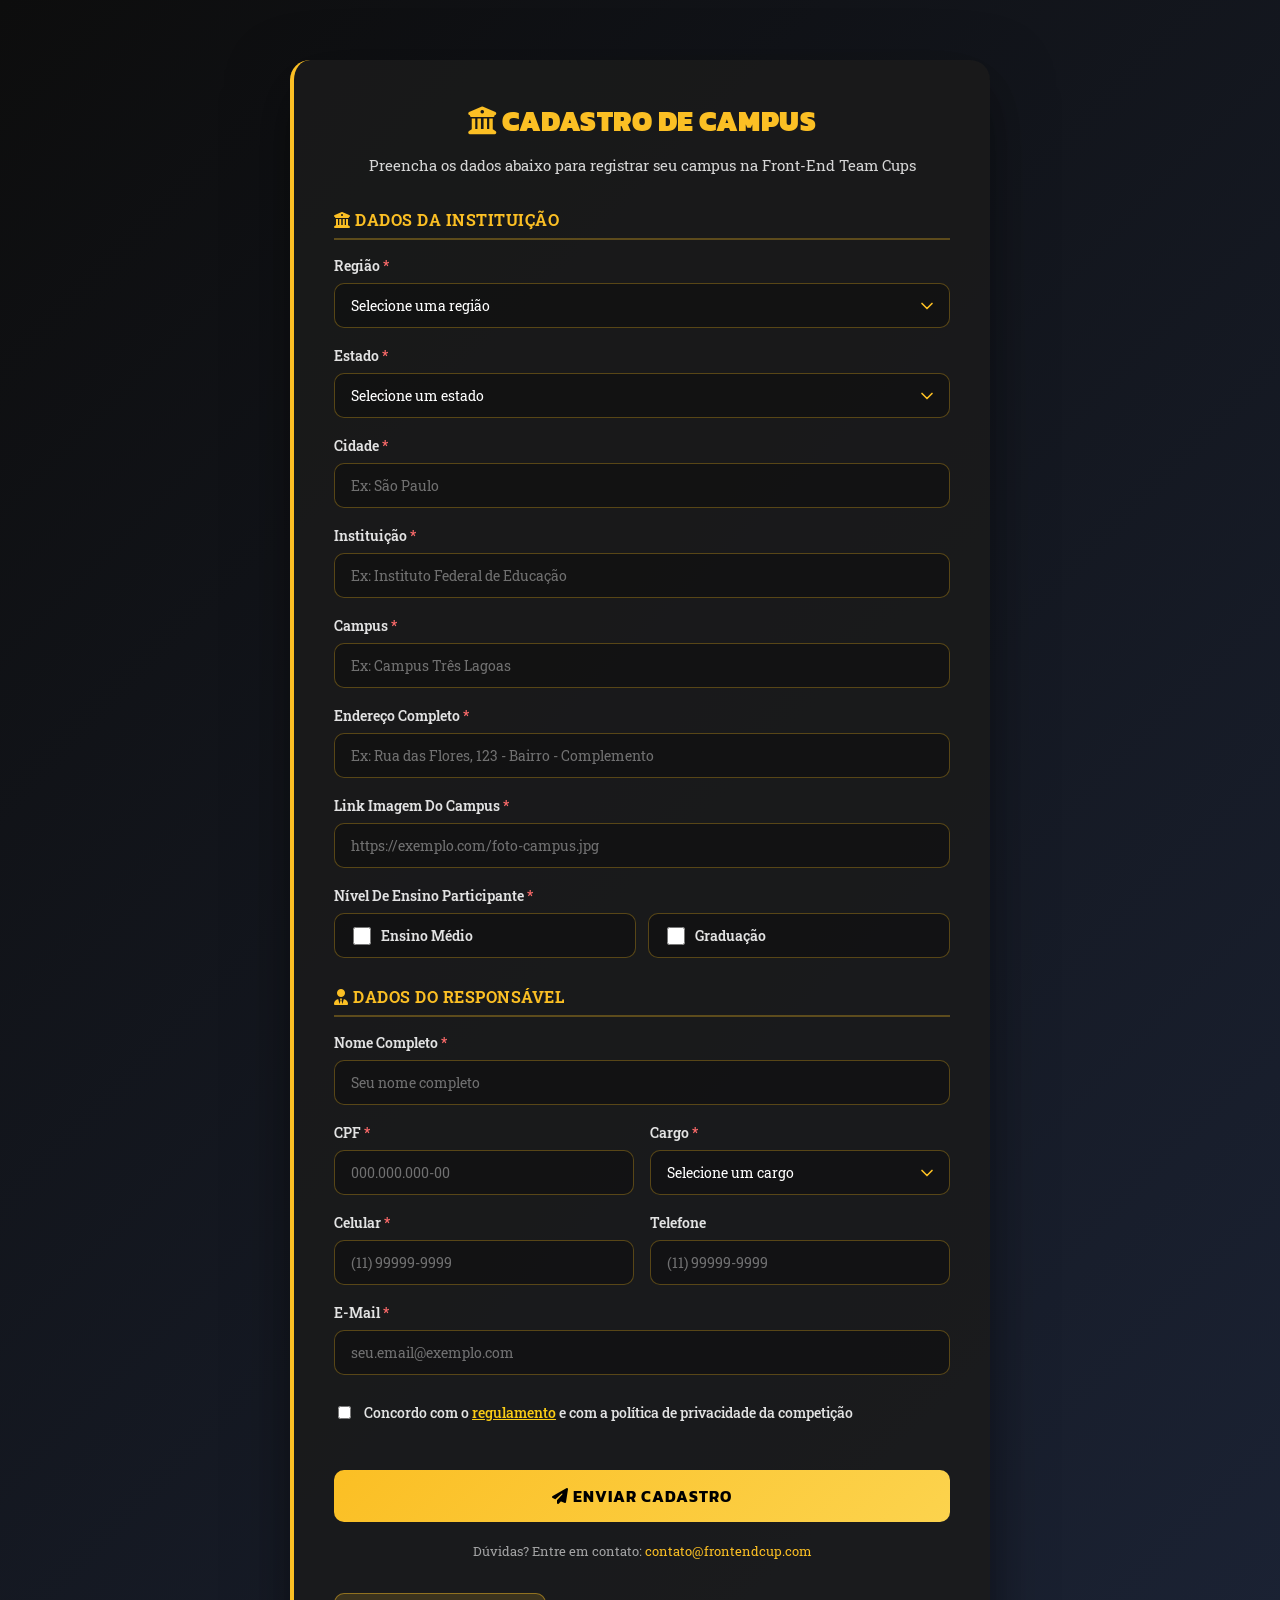
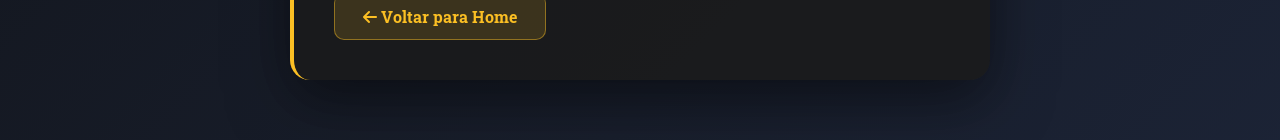
<file: cadastro.html>
<!DOCTYPE html>
<html lang="pt-BR">
<head>
    <meta charset="UTF-8">
    <meta name="viewport" content="width=device-width, initial-scale=1.0">
    <title>Cadastro de Campus - Front-End Team Cups</title>
    <link rel="stylesheet" href="https://cdnjs.cloudflare.com/ajax/libs/font-awesome/6.5.1/css/all.min.css">
    <link rel="preconnect" href="https://fonts.googleapis.com">
    <link rel="preconnect" href="https://fonts.gstatic.com" crossorigin>
    <link href="https://fonts.googleapis.com/css2?family=Roboto+Slab:wght@100..900&display=swap" rel="stylesheet">
    <link href="https://fonts.googleapis.com/css2?family=Kanit:wght@900&display=swap" rel="stylesheet">
    <link rel="stylesheet" href="style.css">
</head>
<body>
    <div class="formContainer">
        <div class="formWrapper">
            <h1 class="formTitle"><i class="fa-solid fa-building-columns"></i> CADASTRO DE CAMPUS</h1>
            <p class="formSubtitle">Preencha os dados abaixo para registrar seu campus na Front-End Team Cups</p>

            <div id="successMessage" class="successMessage" style="display: none;">
                ✓ Campus cadastrado com sucesso!.
            </div>

            <div id="errorMessage" class="errorMessage" style="display: none;">
                ✗ Erro ao cadastrar. Verifique os dados e tente novamente.
            </div>

            <form id="cadastroForm">
                <div class="formSection">
                    <h3><i class="fa-solid fa-university"></i> Dados da Instituição</h3>

                    <div class="formGroup">
                        <label for="regiao" class="requiredLabel">Região</label>
                        <select id="regiao" name="regiao" required>
                            <option value="">Selecione uma região</option>
                            <option value="0">Centro-oeste</option>
                            <option value="1">Nordeste</option>
                            <option value="2">Norte</option>
                            <option value="3">Sudeste</option>
                            <option value="4">Sul</option>
                        </select>
                    </div>

                    <div class="formGroup">
                        <label for="estado" class="requiredLabel">Estado</label>
                        <select id="estado" name="estado" required>
                            <option value="">Selecione um estado</option>
                            <option value="AC">Acre</option>
                            <option value="AL">Alagoas</option>
                            <option value="AP">Amapá</option>
                            <option value="AM">Amazonas</option>
                            <option value="BA">Bahia</option>
                            <option value="CE">Ceará</option>
                            <option value="DF">Distrito Federal</option>
                            <option value="ES">Espírito Santo</option>
                            <option value="GO">Goiás</option>
                            <option value="MA">Maranhão</option>
                            <option value="MT">Mato Grosso</option>
                            <option value="MS">Mato Grosso do Sul</option>
                            <option value="MG">Minas Gerais</option>
                            <option value="PA">Pará</option>
                            <option value="PB">Paraíba</option>
                            <option value="PR">Paraná</option>
                            <option value="PE">Pernambuco</option>
                            <option value="PI">Piauí</option>
                            <option value="RJ">Rio de Janeiro</option>
                            <option value="RN">Rio Grande do Norte</option>
                            <option value="RS">Rio Grande do Sul</option>
                            <option value="RO">Rondônia</option>
                            <option value="RR">Roraima</option>
                            <option value="SC">Santa Catarina</option>
                            <option value="SP">São Paulo</option>
                            <option value="SE">Sergipe</option>
                            <option value="TO">Tocantins</option>
                        </select>
                    </div>

                    <div class="formGroup">
                        <label for="cidade" class="requiredLabel">Cidade</label>
                        <input type="text" id="cidade" name="cidade" placeholder="Ex: São Paulo" required>
                    </div>

                    <div class="formGroup">
                        <label for="instituicao" class="requiredLabel">Instituição</label>
                        <input type="text" id="instituicao" name="instituicao" placeholder="Ex: Instituto Federal de Educação" required>
                    </div>

                    <div class="formGroup">
                        <label for="campus" class="requiredLabel">Campus</label>
                        <input type="text" id="campus" name="campus" placeholder="Ex: Campus Três Lagoas" required>
                    </div>

                    <div class="formGroup">
                        <label for="endereco" class="requiredLabel">Endereço Completo</label>
                        <input type="text" id="endereco" name="endereco" placeholder="Ex: Rua das Flores, 123 - Bairro - Complemento" required>
                    </div>
                    <div class="formGroup">
                        <label for="link_imagem" class="requiredLabel">Link imagem do campus</label>
                        <input type="url" id="link_imagem" name="link_imagem" placeholder="https://exemplo.com/foto-campus.jpg" required>
                    </div>
                    <div class="formGroup">
                        <label class="requiredLabel">Nível de Ensino Participante</label>
                        <div class="checkboxGroup" id="nivelEnsinoGroup">
                            <label class="checkboxOption">
                                <input type="checkbox" id="nivel_medio" name="nivel_ensino" value="Ensino Médio">
                                <span>Ensino Médio</span>
                            </label>
                            <label class="checkboxOption">
                                <input type="checkbox" id="nivel_graduacao" name="nivel_ensino" value="Graduação">
                                <span>Graduação</span>
                            </label>
                        </div>
                        <span class="checkboxError" id="nivelEnsinoError">Selecione pelo menos uma opção.</span>
                    </div>
                    
                </div>
                <div class="formSection">
                    <h3><i class="fa-solid fa-user-tie"></i> Dados do Responsável</h3>

                    <div class="formGroup">
                        <label for="responsavel_nome" class="requiredLabel">Nome Completo</label>
                        <input type="text" id="responsavel_nome" name="responsavel_nome" placeholder="Seu nome completo" required>
                    </div>

                    <div class="formRow">
                        <div class="formGroup">
                            <label for="responsavel_cpf" class="requiredLabel">CPF</label>
                            <input type="text" id="responsavel_cpf" name="responsavel_cpf" placeholder="000.000.000-00" maxlength="14" required>
                        </div>
                        <div class="formGroup">
                            <label for="responsavel_cargo" class="requiredLabel">Cargo</label>
                            <select id="responsavel_cargo" name="responsavel_cargo" required>
                                <option value="">Selecione um cargo</option>
                                <option value="Professor">Professor</option>
                                <option value="Coordenador">Coordenador</option>
                                <option value="Diretor">Diretor</option>
                                <option value="Administrador">Administrador</option>
                                <option value="Supervisor">Supervisor</option>
                                <option value="Outro">Outro</option>
                            </select>
                        </div>
                    </div>

                    <div class="formRow">
                        <div class="formGroup">
                            <label for="responsavel_cel" class="requiredLabel">Celular</label>
                            <input type="tel" id="responsavel_cel" name="responsavel_cel" placeholder="(11) 99999-9999" required>
                        </div>
                        <div class="formGroup">
                            <label for="responsavel_telefone">Telefone</label>
                            <input type="tel" id="responsavel_telefone" name="responsavel_telefone" placeholder="(11) 99999-9999" >
                        </div>
                    </div>
                    <div class="formGroup">
                            <label for="responsavel_email" class="requiredLabel">E-mail</label>
                            <input type="email" id="responsavel_email" name="responsavel_email" placeholder="seu.email@exemplo.com" required>
                        </div>
                    
                </div>
                <div class="formSection">

                    <div class="formGroup" style="margin-top: 20px;">
                        <label style="display: flex; align-items: center; gap: 10px; text-transform: none; font-weight: 500;">
                            <input type="checkbox" id="termos" name="termos" required style="width: auto; padding: 0;">
                            <span>Concordo com o <a href="regulamento.html" target="_blank" rel="noopener noreferrer"> regulamento</a> e com a política de privacidade da competição</span>
                        </label>
                    </div>
                </div>

                <button type="submit" class="submitBtn">
                    <i class="fa-solid fa-paper-plane"></i> ENVIAR CADASTRO
                </button>
            </form>

            <p style="text-align: center; color: rgba(255, 255, 255, 0.6); font-size: 13px; margin-top: 20px;">
                Dúvidas? Entre em contato: <a href="mailto:contato@frontendcup.com" style="color: #fbbf24; text-decoration: none;">contato@frontendcup.com</a>
            </p>

            <a href="index.html" class="backButton" style="display: inline-block; margin-top: 20px;">
                <i class="fa-solid fa-arrow-left"></i> Voltar para Home
            </a>
        </div>
    </div>

    <script>
        // Máscara para CPF
        const cpfInput = document.getElementById('responsavel_cpf');
        cpfInput.addEventListener('input', function(e) {
            let value = e.target.value.replace(/\D/g, '');
            if (value.length > 11) value = value.slice(0, 11);
            if (value.length > 8) {
                value = value.slice(0, 3) + '.' + value.slice(3, 6) + '.' + value.slice(6, 9) + '-' + value.slice(9);
            } else if (value.length > 5) {
                value = value.slice(0, 3) + '.' + value.slice(3, 6) + '.' + value.slice(6);
            } else if (value.length > 2) {
                value = value.slice(0, 3) + '.' + value.slice(3);
            }
            e.target.value = value;
        });

        // Máscara para Telefone
        const telefoneInput = document.getElementById('responsavel_telefone');
        telefoneInput.addEventListener('input', function(e) {
            let value = e.target.value.replace(/\D/g, '');
            if (value.length > 11) value = value.slice(0, 11);
            if (value.length > 7) {
                value = '(' + value.slice(0, 2) + ') ' + value.slice(2, 7) + '-' + value.slice(7);
            } else if (value.length > 2) {
                value = '(' + value.slice(0, 2) + ') ' + value.slice(2);
            }
            e.target.value = value;
        });
        const celularInput = document.getElementById('responsavel_cel');
        celularInput.addEventListener('input', function(c) {
            let value = c.target.value.replace(/\D/g, '');
            if (value.length > 11) value = value.slice(0, 11);
            if (value.length > 7) {
                value = '(' + value.slice(0, 2) + ') ' + value.slice(2, 7) + '-' + value.slice(7);
            } else if (value.length > 2) {
                value = '(' + value.slice(0, 2) + ') ' + value.slice(2);
            }
            c.target.value = value;
        });

        // Validação do formulário
        const form = document.getElementById('cadastroForm');
        const successMsg = document.getElementById('successMessage');
        const errorMsg = document.getElementById('errorMessage');

        form.addEventListener('submit', async function(e) {
            e.preventDefault()

            const medio_selecionado = document.getElementById('nivel_medio').checked;
            const graduacao_selecionado = document.getElementById('nivel_graduacao').checked;

            if(!medio_selecionado && !graduacao_selecionado){
                showError('Voce precisa selecionar um nivel de ensino para participar')
                return
            }

            // Validar CPF
            const cpf = cpfInput.value.replace(/\D/g, '');
            if (cpf.length !== 11) {
                showError('CPF inválido. Digite um CPF válido.');
                return;
            }

            // Validar Telefone
            const telefone = telefoneInput.value.replace(/\D/g, '');
            if (telefone.length > 0 && telefone.length < 10) {
                showError('Telefone inválido. Digite um telefone válido ou deixe em branco.');
                return;
            }

            const celular = celularInput.value.replace(/\D/g, '');
            if (celular.length < 10) {
                showError('Celular inválido. Digite um telefone válido.');
                return;
            }


            const dadosParaEnviar = {
                uf: document.getElementById('estado').value,
                cidade: document.getElementById('cidade').value,
                instituicao: document.getElementById('instituicao').value,
                campus: document.getElementById('campus').value,
                resp_nome: document.getElementById('responsavel_nome').value,
                resp_cpf: cpf, 
                resp_cargo: document.getElementById('responsavel_cargo').value,
                resp_email: document.getElementById('responsavel_email').value,
                endereco: document.getElementById('endereco').value,
                resp_fone: telefone, 
                resp_cel: celular, 
                regiao: parseInt(document.getElementById('regiao').value, 10),
                ano: 2026,
                evento: 2,
                medio: medio_selecionado,
                graduacao: graduacao_selecionado,
                link_img: document.getElementById('link_imagem').value
            };

            try {
                const response = await fetch('https://frontendteamscup.com.br/api/cadastro-sedes', {
                    method: 'POST',
                    headers: {
                        'accept': 'application/json',
                        'Content-Type': 'application/json',
                        'Authorization': 'Bearer frontendteamscup-front-token-2026'
                    },
                    body: JSON.stringify(dadosParaEnviar)
                });

                // Se o servidor Python responder que deu tudo certo (Status 200)
                if (response.ok) {
                    showSuccess();
                    setTimeout(() => {
                        form.reset();
                        successMsg.style.display = 'none';
                    }, 3000);
                } else {
                    // Se o servidor retornar algum erro (ex: 400 ou 500)
                    showError('Erro no servidor ao tentar realizar o cadastro.');
                }
            } catch (error) {
                console.error('Erro de requisição:', error);
                showError('Falha na comunicação com o servidor.');
            }
        });

        function showSuccess() {
            successMsg.style.display = 'block';
            errorMsg.style.display = 'none';
            successMsg.scrollIntoView({ behavior: 'smooth', block: 'center' });
        }

        function showError(message) {
            errorMsg.textContent = '✗ ' + message;
            errorMsg.style.display = 'block';
            successMsg.style.display = 'none';
            errorMsg.scrollIntoView({ behavior: 'smooth', block: 'center' });
        }
    </script>
</body>
</html>
</file>
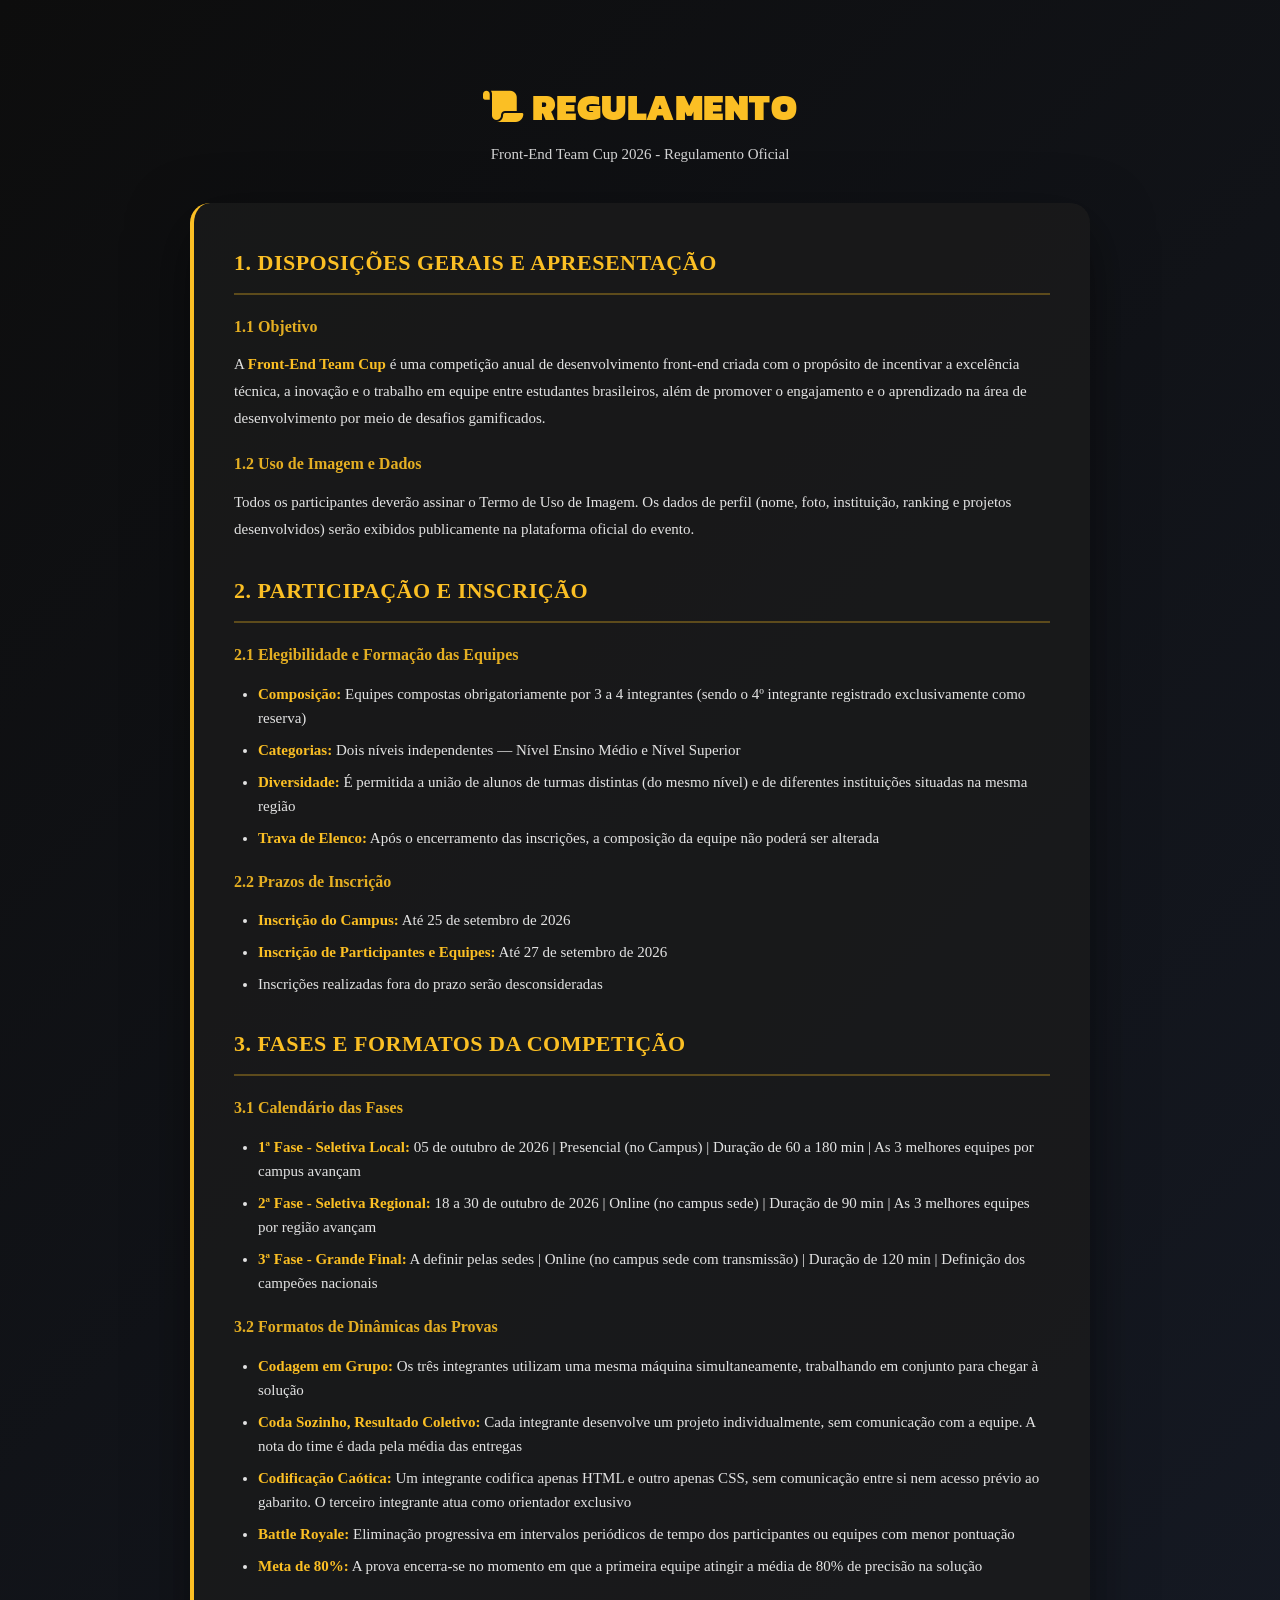
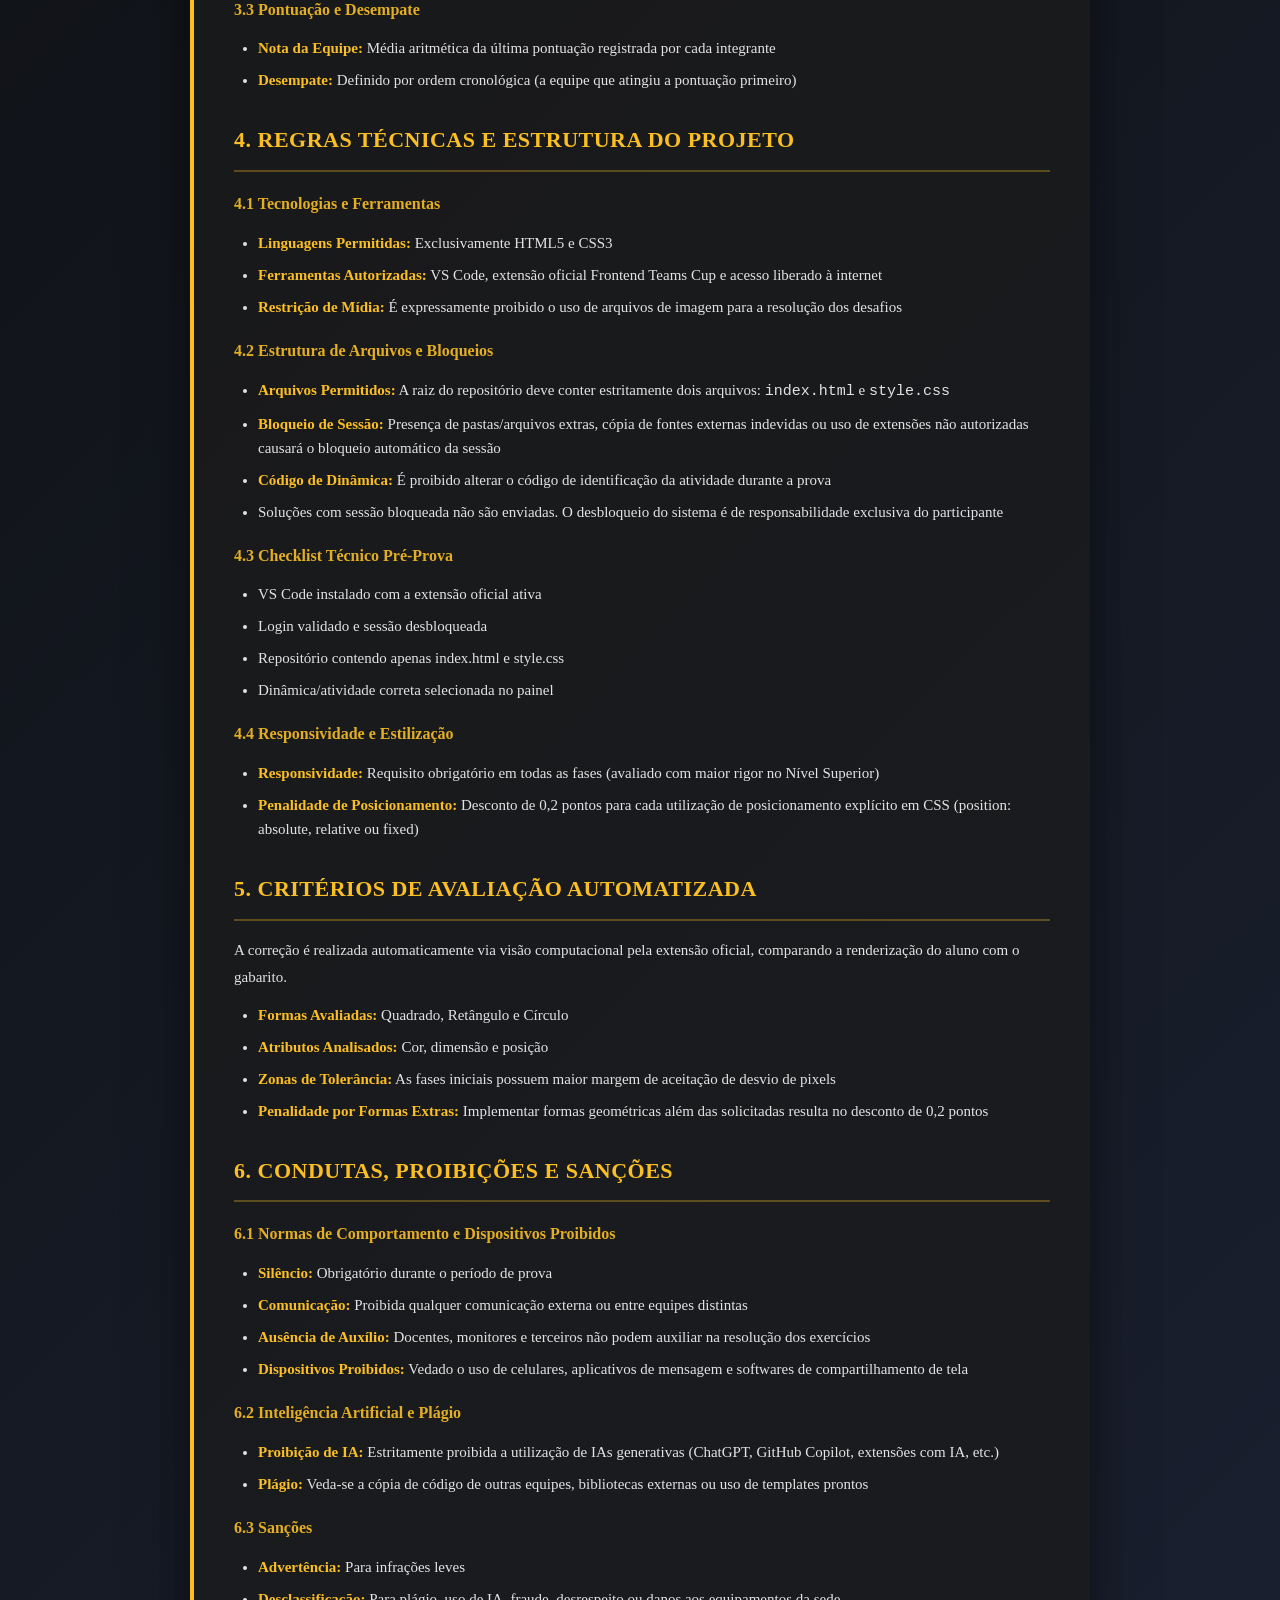
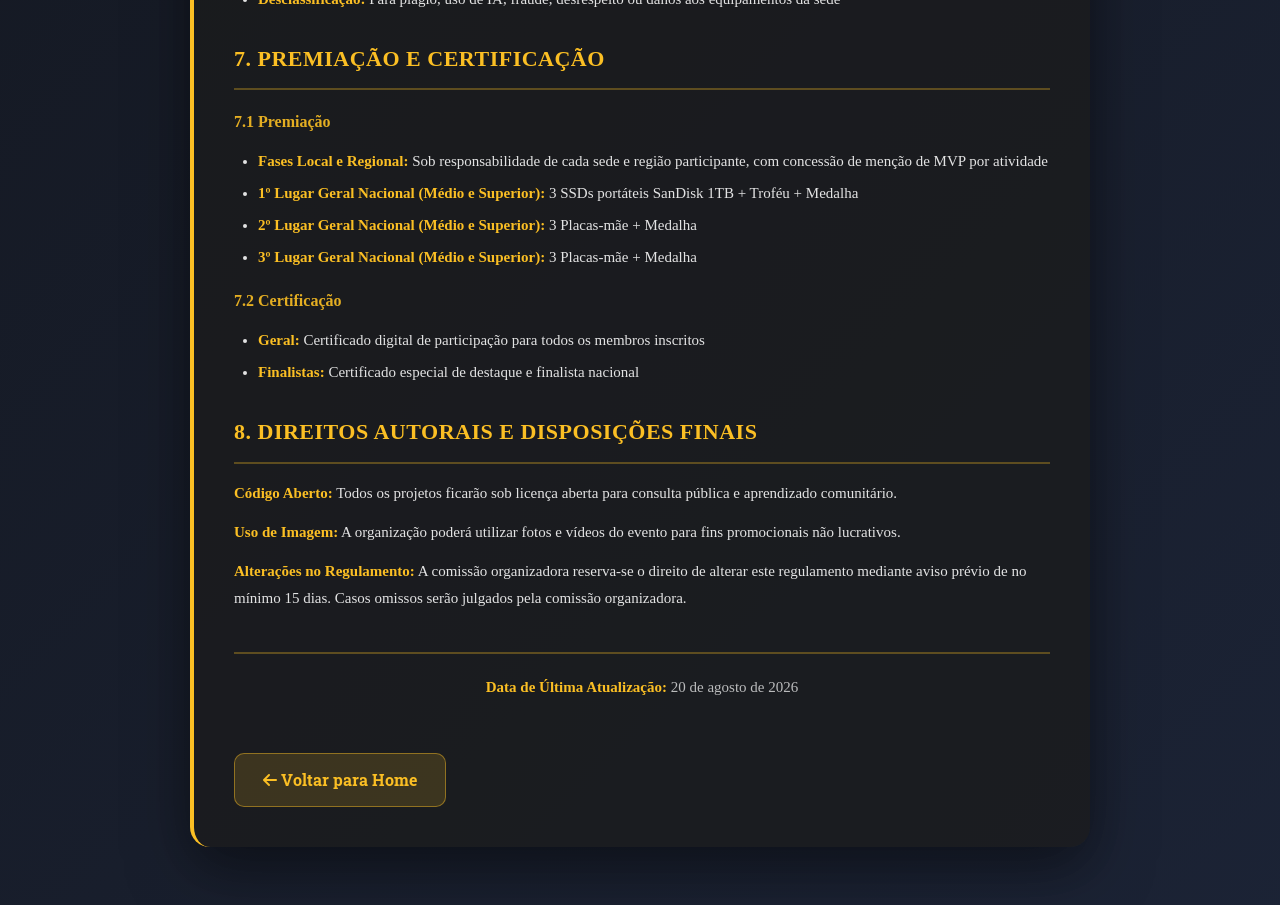
<file: regulamento.html>
<!DOCTYPE html>
<html lang="pt-BR">
<head>
    <meta charset="UTF-8">
    <meta name="viewport" content="width=device-width, initial-scale=1.0">
    <title>Regulamento - Front-End Team Cup 2026</title>
    <link rel="stylesheet" href="https://cdnjs.cloudflare.com/ajax/libs/font-awesome/6.5.1/css/all.min.css">
    <link rel="preconnect" href="https://fonts.googleapis.com">
    <link rel="preconnect" href="https://fonts.gstatic.com" crossorigin>
    <link href="https://fonts.googleapis.com/css2?family=Roboto+Slab:wght@100..900&display=swap" rel="stylesheet">
    <link href="https://fonts.googleapis.com/css2?family=Kanit:wght@900&display=swap" rel="stylesheet">
    <link rel="stylesheet" href="style.css">
</head>
<body>
    <div class="regulamentoContainer">
        <div class="regulamentoWrapper">
            <h1 class="regulamentoTitle"><i class="fa-solid fa-scroll"></i> REGULAMENTO</h1>
            <p class="regulamentoSubtitle">Front-End Team Cup 2026 - Regulamento Oficial</p>
            
            <div class="regulamentoContent">
                <h2>1. Disposições Gerais e Apresentação</h2>
                <h3>1.1 Objetivo</h3>
                <p>
                    A <strong>Front-End Team Cup</strong> é uma competição anual de desenvolvimento front-end criada com o propósito de incentivar a excelência técnica, a inovação e o trabalho em equipe entre estudantes brasileiros, além de promover o engajamento e o aprendizado na área de desenvolvimento por meio de desafios gamificados.
                </p>

                <h3>1.2 Uso de Imagem e Dados</h3>
                <p>
                    Todos os participantes deverão assinar o Termo de Uso de Imagem. Os dados de perfil (nome, foto, instituição, ranking e projetos desenvolvidos) serão exibidos publicamente na plataforma oficial do evento.
                </p>

                <h2>2. Participação e Inscrição</h2>
                <h3>2.1 Elegibilidade e Formação das Equipes</h3>
                <ul>
                    <li><strong>Composição:</strong> Equipes compostas obrigatoriamente por 3 a 4 integrantes (sendo o 4º integrante registrado exclusivamente como reserva)</li>
                    <li><strong>Categorias:</strong> Dois níveis independentes — Nível Ensino Médio e Nível Superior</li>
                    <li><strong>Diversidade:</strong> É permitida a união de alunos de turmas distintas (do mesmo nível) e de diferentes instituições situadas na mesma região</li>
                    <li><strong>Trava de Elenco:</strong> Após o encerramento das inscrições, a composição da equipe não poderá ser alterada</li>
                </ul>

                <h3>2.2 Prazos de Inscrição</h3>
                <ul>
                    <li><strong>Inscrição do Campus:</strong> Até 25 de setembro de 2026</li>
                    <li><strong>Inscrição de Participantes e Equipes:</strong> Até 27 de setembro de 2026</li>
                    <li>Inscrições realizadas fora do prazo serão desconsideradas</li>
                </ul>

                <h2>3. Fases e Formatos da Competição</h2>
                <h3>3.1 Calendário das Fases</h3>
                <ul>
                    <li><strong>1ª Fase - Seletiva Local:</strong> 05 de outubro de 2026 | Presencial (no Campus) | Duração de 60 a 180 min | As 3 melhores equipes por campus avançam</li>
                    <li><strong>2ª Fase - Seletiva Regional:</strong> 18 a 30 de outubro de 2026 | Online (no campus sede) | Duração de 90 min | As 3 melhores equipes por região avançam</li>
                    <li><strong>3ª Fase - Grande Final:</strong> A definir pelas sedes | Online (no campus sede com transmissão) | Duração de 120 min | Definição dos campeões nacionais</li>
                </ul>

                <h3>3.2 Formatos de Dinâmicas das Provas</h3>
                <ul>
                    <li><strong>Codagem em Grupo:</strong> Os três integrantes utilizam uma mesma máquina simultaneamente, trabalhando em conjunto para chegar à solução</li>
                    <li><strong>Coda Sozinho, Resultado Coletivo:</strong> Cada integrante desenvolve um projeto individualmente, sem comunicação com a equipe. A nota do time é dada pela média das entregas</li>
                    <li><strong>Codificação Caótica:</strong> Um integrante codifica apenas HTML e outro apenas CSS, sem comunicação entre si nem acesso prévio ao gabarito. O terceiro integrante atua como orientador exclusivo</li>
                    <li><strong>Battle Royale:</strong> Eliminação progressiva em intervalos periódicos de tempo dos participantes ou equipes com menor pontuação</li>
                    <li><strong>Meta de 80%:</strong> A prova encerra-se no momento em que a primeira equipe atingir a média de 80% de precisão na solução</li>
                </ul>

                <h3>3.3 Pontuação e Desempate</h3>
                <ul>
                    <li><strong>Nota da Equipe:</strong> Média aritmética da última pontuação registrada por cada integrante</li>
                    <li><strong>Desempate:</strong> Definido por ordem cronológica (a equipe que atingiu a pontuação primeiro)</li>
                </ul>

                <h2>4. Regras Técnicas e Estrutura do Projeto</h2>
                <h3>4.1 Tecnologias e Ferramentas</h3>
                <ul>
                    <li><strong>Linguagens Permitidas:</strong> Exclusivamente HTML5 e CSS3</li>
                    <li><strong>Ferramentas Autorizadas:</strong> VS Code, extensão oficial Frontend Teams Cup e acesso liberado à internet</li>
                    <li><strong>Restrição de Mídia:</strong> É expressamente proibido o uso de arquivos de imagem para a resolução dos desafios</li>
                </ul>

                <h3>4.2 Estrutura de Arquivos e Bloqueios</h3>
                <ul>
                    <li><strong>Arquivos Permitidos:</strong> A raiz do repositório deve conter estritamente dois arquivos: <code>index.html</code> e <code>style.css</code></li>
                    <li><strong>Bloqueio de Sessão:</strong> Presença de pastas/arquivos extras, cópia de fontes externas indevidas ou uso de extensões não autorizadas causará o bloqueio automático da sessão</li>
                    <li><strong>Código de Dinâmica:</strong> É proibido alterar o código de identificação da atividade durante a prova</li>
                    <li>Soluções com sessão bloqueada não são enviadas. O desbloqueio do sistema é de responsabilidade exclusiva do participante</li>
                </ul>

                <h3>4.3 Checklist Técnico Pré-Prova</h3>
                <ul>
                    <li>VS Code instalado com a extensão oficial ativa</li>
                    <li>Login validado e sessão desbloqueada</li>
                    <li>Repositório contendo apenas index.html e style.css</li>
                    <li>Dinâmica/atividade correta selecionada no painel</li>
                </ul>

                <h3>4.4 Responsividade e Estilização</h3>
                <ul>
                    <li><strong>Responsividade:</strong> Requisito obrigatório em todas as fases (avaliado com maior rigor no Nível Superior)</li>
                    <li><strong>Penalidade de Posicionamento:</strong> Desconto de 0,2 pontos para cada utilização de posicionamento explícito em CSS (position: absolute, relative ou fixed)</li>
                </ul>

                <h2>5. Critérios de Avaliação Automatizada</h2>
                <p>
                    A correção é realizada automaticamente via visão computacional pela extensão oficial, comparando a renderização do aluno com o gabarito.
                </p>
                <ul>
                    <li><strong>Formas Avaliadas:</strong> Quadrado, Retângulo e Círculo</li>
                    <li><strong>Atributos Analisados:</strong> Cor, dimensão e posição</li>
                    <li><strong>Zonas de Tolerância:</strong> As fases iniciais possuem maior margem de aceitação de desvio de pixels</li>
                    <li><strong>Penalidade por Formas Extras:</strong> Implementar formas geométricas além das solicitadas resulta no desconto de 0,2 pontos</li>
                </ul>

                <h2>6. Condutas, Proibições e Sanções</h2>
                <h3>6.1 Normas de Comportamento e Dispositivos Proibidos</h3>
                <ul>
                    <li><strong>Silêncio:</strong> Obrigatório durante o período de prova</li>
                    <li><strong>Comunicação:</strong> Proibida qualquer comunicação externa ou entre equipes distintas</li>
                    <li><strong>Ausência de Auxílio:</strong> Docentes, monitores e terceiros não podem auxiliar na resolução dos exercícios</li>
                    <li><strong>Dispositivos Proibidos:</strong> Vedado o uso de celulares, aplicativos de mensagem e softwares de compartilhamento de tela</li>
                </ul>

                <h3>6.2 Inteligência Artificial e Plágio</h3>
                <ul>
                    <li><strong>Proibição de IA:</strong> Estritamente proibida a utilização de IAs generativas (ChatGPT, GitHub Copilot, extensões com IA, etc.)</li>
                    <li><strong>Plágio:</strong> Veda-se a cópia de código de outras equipes, bibliotecas externas ou uso de templates prontos</li>
                </ul>

                <h3>6.3 Sanções</h3>
                <ul>
                    <li><strong>Advertência:</strong> Para infrações leves</li>
                    <li><strong>Desclassificação:</strong> Para plágio, uso de IA, fraude, desrespeito ou danos aos equipamentos da sede</li>
                </ul>

                <h2>7. Premiação e Certificação</h2>
                <h3>7.1 Premiação</h3>
                <ul>
                    <li><strong>Fases Local e Regional:</strong> Sob responsabilidade de cada sede e região participante, com concessão de menção de MVP por atividade</li>
                    <li><strong>1º Lugar Geral Nacional (Médio e Superior):</strong> 3 SSDs portáteis SanDisk 1TB + Troféu + Medalha</li>
                    <li><strong>2º Lugar Geral Nacional (Médio e Superior):</strong> 3 Placas-mãe + Medalha</li>
                    <li><strong>3º Lugar Geral Nacional (Médio e Superior):</strong> 3 Placas-mãe + Medalha</li>
                </ul>

                <h3>7.2 Certificação</h3>
                <ul>
                    <li><strong>Geral:</strong> Certificado digital de participação para todos os membros inscritos</li>
                    <li><strong>Finalistas:</strong> Certificado especial de destaque e finalista nacional</li>
                </ul>

                <h2>8. Direitos Autorais e Disposições Finais</h2>
                <p>
                    <strong>Código Aberto:</strong> Todos os projetos ficarão sob licença aberta para consulta pública e aprendizado comunitário.
                </p>
                <p>
                    <strong>Uso de Imagem:</strong> A organização poderá utilizar fotos e vídeos do evento para fins promocionais não lucrativos.
                </p>
                <p>
                    <strong>Alterações no Regulamento:</strong> A comissão organizadora reserva-se o direito de alterar este regulamento mediante aviso prévio de no mínimo 15 dias. Casos omissos serão julgados pela comissão organizadora.
                </p>

                <p style="margin-top: 40px; padding-top: 20px; border-top: 2px solid rgba(251, 191, 36, 0.3); text-align: center; color: rgba(255, 255, 255, 0.7);">
                    <strong>Data de Última Atualização:</strong> 20 de agosto de 2026
                </p>

                <a href="index.html" class="backButton">
                    <i class="fa-solid fa-arrow-left"></i> Voltar para Home
                </a>
            </div>
        </div>
    </div>
</body>
</html>
</file>
<file: style.css>
body{
  margin: 0px;
  box-sizing: border-box;
  backface-visibility: hidden;
  -webkit-font-smoothing: antialiased;
}

*,
*::before,
*::after {
  box-sizing: border-box;
}

* {
  -webkit-backface-visibility: hidden;
  backface-visibility: hidden;
}

@font-face {
  font-family: 'Snap ITC';
  src: url('fonts/snap-itc.woff2') format('woff2'),
       url('fonts/snap-itc.ttf') format('truetype');
  font-weight: normal;
  font-style: normal;
}

.container {
  width: 100%;
  height: 100vh;
  position: relative;
  z-index: 0;
  backface-visibility: hidden;
  -webkit-font-smoothing: antialiased;
  isolation: isolate
}

.bg-iframe {
  position: absolute;
  top: 0;
  left: 0;
  width: 100%;
  height: 100%;
  border: none;
  z-index: -1;
  pointer-events: none;
  will-change: transform;
  transform: translateY(-80px);
  backface-visibility: hidden;
  contain: layout style paint;
}


.bg-video {
  position: absolute; /* Tira o vídeo do fluxo normal */
  top: 0;
  left: 0;
  width: 100%;
  height: 100%;
  object-fit: cover; /* Faz o vídeo cobrir todo o espaço sem distorcer a proporção */
  z-index: -1; /* Joga o vídeo para a camada de trás */
  display: block;
}

.bg-video_mobile{
  display: none;
}

@media(max-width:768px){
  .bg-video {
  display: none;
}

  .bg-video_mobile{
  display: block;
  position: absolute; /* Tira o vídeo do fluxo normal */
  top: 0;
  left: 0;
  width: 100%;
  height: 100%;
  object-fit: cover; /* Faz o vídeo cobrir todo o espaço sem distorcer a proporção */
  z-index: -1; /* Joga o vídeo para a camada de trás */
  }
}

.header{
  position: relative;
  display: flex;
  height: 10px;
  min-height: 100px;
  width: 100%;
  position: relative;
  z-index: 50;
}

.header.scrolled{
  position: fixed;
  z-index: 100;
  top: 0;
  left: 0;
  right: 0;
  background: rgb(0, 0, 0);
  width: 100%;
  height: 90px;
  min-height: 50px;
}


.leftHeader.scrolled{
  visibility: hidden
}


.meubtn{
  text-decoration: none;
  color: black;
  display: inline-block;
  background: white;
  padding: 15px 22px;
  border-radius: 20px;
  font-family: "Roboto Slab", serif;
  white-space: nowrap;
  flex-shrink: 0;
  font-size: 15px;
}


.meubtn:hover{
  border-left: 2px solid rgba(255, 215, 0, 0.8);
  transform: scale(1.05);
  transition: transform 0.3s ease-in-out;
}

.leftHeaderLogo{
  display: flex;
  align-items: center;
  justify-content: center;
  min-width: 8%;
  padding-right: 8px;
  padding-left: 15px;
  position: relative;
  z-index: 20;
}

.leftHeader{
  display: flex;
  width: 60%;
  align-items: center;
  padding-left: 10px;
}

.leftHeader img{
  width: 130px;
  height: auto;
  display: block;
  opacity: 1;
  filter: drop-shadow(0 0 8px rgba(255,255,255,0.18)) contrast(1.08) saturate(1.1);
  mix-blend-mode: normal;
}

.leftHeaderLogo img{
  width: 45px;
  height: auto;
  display: block;
  opacity: 1;
  filter: drop-shadow(0 0 8px rgba(255,255,255,0.18)) contrast(1.08) saturate(1.1);
  mix-blend-mode: normal;
}

.rightHeader{
 width: 40%;
 display: flex;
 padding-right: 15px;
  align-items: center;
 justify-content: end;
 position: relative;
 z-index: 20;
}

@media(max-width:500px){
  
  .header{
    max-height: 100px;
  }

  .rightHeader{
    padding-right: 10px;
  }

  .leftHeaderLogo{
    padding-left: 10px;
    position: relative;
    z-index: 30;
  }

  .leftHeaderLogo img{
    width: 45px;
    opacity: 1;
    filter: drop-shadow(0 0 8px rgba(255,255,255,0.20));
  }
}

@media(max-width: 780px){
  .leftHeaderLogo{
    padding-left: 15px;
  }

  .rightHeader{
    padding-right: 15px;
  }

  .header{
    min-height: 100px;
  }
}


.titulo-header-fixo {
  position: absolute;
  left: 49%;
  transform: translate(-50%, -50%);
  font-family: 'Montserrat', sans-serif;
  font-weight: 800; /* Define o estilo como ExtraBold */
  letter-spacing: 2px;
  margin: 0;
  font-size: 35px;
  opacity: 0;
  pointer-events: none;
  transition: all 0.3s ease;
  display: flex;
  flex-direction: column;
  text-align: center;
  gap: 0;
  width: auto;
  white-space: nowrap;
}


.titulo-header-fixo h1 {
  font-size: inherit;
  margin: 0;
  color: white;
}


.titulo-header-fixo.scrolled {
  position: fixed;
  left: 49%;
  top: 25px;
  opacity: 1;
  transform: translate(-49%, 0);
  pointer-events: auto;
  z-index: 99;
}

@media(max-width: 850px){
  .titulo-header-fixo h1 span{
    display: block;
  }

  .titulo-header-fixo.scrolled {
    top: 4px;
  }
}

@media (max-width: 768px) {
  .titulo-header-fixo {
    font-size: 24px;
    white-space: normal;
    width: 300px;
    text-align: center;
  }
  
  .titulo-header-fixo.scrolled {
    width: 280px;
    gap: 5px;
    top: 17px;
  }
  
  .titulo-header-fixo h1 {
    display: inline;
  }
}

@media (max-width: 480px) {
  
  .titulo-header-fixo.scrolled {
    width: 150px;
    font-size: 18px;
    top: 24px;
    left: 38%;
    transform: translate(-38%, 0);
    z-index: 10;
  }

  .leftHeaderLogo {
    z-index: 30;
  }
}

.main{
  width: 100%;
  height: 83vh;
  position: relative;
  z-index: 10;
}

.content{
  display: flex;
  align-items: flex-end;
  height: 50%;
  width: 100%;
}

.subContent{
  display: flex;
  height: 90px;
  width: 100%;
  align-items: center;
  justify-content: center;
  background: rgba(0, 0, 0, 0.701);
  font-family: 'Montserrat', sans-serif;
  font-weight: 800; /* Define o estilo como ExtraBold */
  letter-spacing: 2px;
  text-align: center;
}


.subContent h1{
  color: white;
  font-size: 68px;
  font-weight: 900;
  line-height: 1.08;
  margin: 0;
  text-transform: uppercase;
  transform: scaleX(1.14);
  transform-origin: center center;
  text-shadow:
    0 0 42px rgba(56, 189, 248, 0.22),
    0 4px 28px rgba(0, 0, 0, 0.5);
}



.contentTime{
  height: 50%;
  width: 100%;
  display: flex;
  align-items: flex-start;
  padding-left: 5%;
}


.countdownContainer {
  background: rgba(0, 0, 0, 0.89); 
  padding: 15px 15px 10px;
  width: auto;
  min-width: 200px;
  max-width: 230px;
  height: 100%;
  border-radius: 0 00px 20px 0;
  text-align: center;
  color: white;
  font-family: "Roboto Slab", serif;
}

.countdownContainer h2 {
  margin: 0 0 2px;
  font-size: 13px;
  font-weight: 600;
  line-height: 1.3;
}


.timer {
  display: flex;
  align-items: center;
  gap: 5px;
  width: 100%;
}

.box {
  background: rgba(255, 255, 255, 0.15);
  padding: 3px 5px;
  border-radius: 12px;
  min-width: 0;
  width: 80%;
  font-size: 12px;
}



.box span {
  font-size: 22px;
  font-weight: bold;
  display: block;
}

@media(max-width: 1250px){
  .subContent{
    height: 90px;
  }

  .subContent h1{
    font-size: 50px;
  }

  /* .subContent h1 span{
    display: block;
  } */
}

@media(max-width:800px){
  .subContent{
    height: 70px;
  }

  .subContent h1{
    font-size: 40px;
  }
}

@media(max-width:768px){
  .content{
    padding-bottom: 50px;
  }

  .subContent{
    height: 100px;
  }
}


@media(max-width: 650px){
  .rightHeader{
    padding-right: 15px;
  }

  .subContent h1 span{
    display: block;
  }

  .subContent h1{
    font-size: 36px;
  }

  .subContent{
    height: 100px;
  }

  .contentTime{
    padding-left: 5px;
  }


  .countdownContainer{
  padding: 15px 15px 5px;
}

  .countdownContainer h2{
    font-size: 12px;
    margin: 0 0 0px;
  }

  .box{
    width: 70%;
    padding: 3px 8px;
  }
  .box span {
    font-size: 15px;
  }
  .box p {
    font-size: 11px;
  }

  .meubtn{
    padding: 15px 7px;
    font-size: 15px;
  }
}

@media(max-width:500px){
  
  .timer {
  gap: 5px;
  width: 100%;
}

  .countdownContainer{
    padding: 17px 17px 5px;
  }

  .countdownContainer h2{
    font-size: 16px;
    margin: 0 0 0px;
  }

  .box{
    width: 70%;
    padding: 3px 8px;
  }
  .box span {
    font-size: 18px;
  }
  .box p {
    font-size: 11px;
  }

}



.timelineMain{
  width: 100%;
  min-height: 400px;
  display: flex;
  flex-direction: column;
  align-items: center;
  background-size: cover;
  border-top: solid 2px #fbbf24;
  background-position: center;
  background-image: linear-gradient(rgba(0, 0, 0, 0.85), rgba(0, 0, 0, 0.85)),url(https://i.imgur.com/EJjaeSb.png);
  
}



.timelineSection {
  width: 100%;
  max-width: 70%;
  display: flex;
  flex-direction: column;
}

.timelineTitle{
  color: white;
  text-align: center;
  font-family: 'Kanit', sans-serif; font-weight: 900;
  letter-spacing: 2px;
  font-size: 32px;
}

.timeline{
  display: flex;
  position: relative;
  justify-content: space-around;
  width: 100%;
  margin: 0 auto;
  padding: 20px 0;
  font-family: "Montserrat", sans-serif;
  font-weight: 700;
}

.timeline::before{
  content: '';
  position: absolute;
  top: 26px;
  left: 0px;
  width: 100%;
  height: 2px;
  background: linear-gradient(to right, rgba(255, 255, 255, 0.9), rgba(255, 255, 255, 0.1));
  z-index: 0;
}

.timeline::after{
  content: '';
  position: absolute;
  top: 26px;
  left: 0px;
  width: 100%;
  height: 2px;
  
  background: linear-gradient(
    to right,
    rgba(255, 255, 255, 0) 0%,   
    #fbbf24 45%,                           
    #fbbf24 55%,                 
    rgba(255, 255, 255, 0) 100%  
  );

  background-size: 150px 100%; 
  background-repeat: no-repeat;
  
  filter: drop-shadow(0 0 5px rgba(251, 191, 36, 0.8));
  
  animation: correBrilhoFixa 7s ease-in-out infinite;
  z-index: 1;
}

@keyframes correBrilhoFixa {
  0% {
    background-position: -150px 0;
  }
  100% {
    background-position: 120% 0;    
  }
}

.timelineItem{
  position: relative;
  z-index: 1;
  display: flex;
  flex-direction: column;
  align-items: center;
  flex: 1;
  padding-bottom: 10px;
}

.timelineContent{
  width: 90%;
  height: 90%;
  background-color: rgba(27, 27, 27, 0.742);
  padding: 15px;
  border-radius: 20px;
  color: white;
}

.timelineContent:hover{
  background: rgba(27, 27, 27, 0.9);
  border-left: 2px solid rgba(255, 215, 0, 0.8);
  transform: scale(1.05);
  box-shadow: 0 10px 30px rgba(0, 0, 0, 0.5);
  transition: transform 0.3s ease-in-out;
}

.timelineContent h3{
  font-size: 23px;
  color: #FFD700;
  margin: 0 0 8px 0;
}

#timelineDate{
  color: white;
  font-size: 15px;
  margin: 5px 0;
  font-weight: bold;
}

#timelineDescription{
  color: rgba(255, 255, 255, 0.7);
  font-size: 15px;
  margin: 8px 0 0 0;
  line-height: 1.4;
}

.timelineMarker {
  position: relative;
  z-index: 2;
  margin-bottom: 20px;
}

.timelinePoint {
  width: 16px;
  height: 16px;
  background: white;
  border-radius: 50%;
  border: 3px solid rgba(255, 255, 255, 0.3);
  box-shadow: 0 0 20px rgba(255, 255, 255, 0.6);
  transition: all 0.3s ease;
}

@keyframes pulsarBolinha {
  0%, 20%, 40%, 100% {
    transform: scale(1);
    box-shadow: none;
  }
  30% {
    transform: scale(1.4); 
    box-shadow: 0 0 15px #fbbf24; 
    background-color: #fff; 
  }
}

.timelineItem .timelinePoint, 
.timelineItem .timelineFinalPoint {
  animation: pulsarBolinha 7s infinite; 
}


.timelineItem:nth-child(1) .timelinePoint { animation-delay: 0.2s; }
.timelineItem:nth-child(2) .timelinePoint { animation-delay: 0.9s; }
.timelineItem:nth-child(3) .timelinePoint { animation-delay: 1.7s; }
.timelineItem:nth-child(4) .timelinePoint { animation-delay: 2.5s; }
.timelineItem:nth-child(5) .timelineFinalPoint { animation-delay: 3.2s; }

.timelineFinalPoint {
  width: 16px;
  height: 16px;
  background: rgba(255, 215, 0, 0.8);
  border-radius: 50%;
  border: 3px solid rgba(255, 255, 255, 0.3);
  box-shadow: 0 0 20px rgba(255, 255, 255, 0.6);
  transition: all 0.3s ease;
}


@media(max-width: 1500px){
  .timelineSection{
    max-width: 80%;
  }
}
@media(max-width: 1250px){
  .timelineSection{
    max-width: 90%;
  }
}

@media (max-width: 1050px) {
  .timeline {
    flex-direction: column;
    padding: 20px 0; 
    align-items: center;
  }

  .timeline::before {
    left: 45px;
    width: 2px;
    height: 90%;
    background: linear-gradient(to bottom, rgba(255, 255, 255, 0.9), rgba(255, 255, 255, 0.1));
  }

  .timelineItem {
    padding-bottom: 20px;
    padding-right: 20px;
    align-items: flex-start; 
    padding-left: 70px;
    width: 100%;
    justify-content: center;
  }

  .timelineMarker {
    position: absolute;
    left: 37px; 
    top: 50px;
  }

  .timeline::after {
    display: none; 
  }
  
  .timelineItem .timelinePoint, 
  .timelineItem .timelineFinalPoint {
    animation: none; 
  }
}

.ferramentasMain {
  width: 100%;
  padding: 44px 20px 48px;
  display: flex;
  flex-direction: column;
  align-items: center;
  background: linear-gradient(135deg, rgba(0, 0, 0, 0.95) 0%, rgba(11, 18, 32, 0.897) 100%);
  border-top: solid 2px rgba(255, 255, 255, 0.12);
}

.sedesMain{
  width: 100%;
  padding: 44px 20px 48px;
  display: flex;
  flex-direction: column;
  align-items: center;
  background-image: linear-gradient(rgba(0, 0, 0, 0.637), rgba(0, 0, 0, 0.377)),
  url(https://i.imgur.com/PFtv3Xg.png);
  background-size: cover;
  background-position: center;
  background-attachment: fixed;
  border-top: solid 2px #fbbf24;

  max-height: 90vh;
  overflow-y: auto;
}

.buscarSedes{
  width: 100%;
  display: flex;
  justify-content: end;
  align-items: center;
  padding-bottom: 20px;

}

#campoBusca{
  width: 250px;
  border: 1px solid rgba(154, 154, 154, 0.432);
  border-radius: 25px;
  padding-left: 35px;
}

.icone-lupa{
  position: relative;
  left: 27px;
  pointer-events: none;
  color: #fbbf24;
}
.esconder-card {
  display: none !important;
}

.sedesSection,
.ferramentasSection {
  width: 100%;
  max-width: 70%;
}

.infoSectionTitle {
  margin: 0 0 12px;
  color: white;
  text-align: center;
  font-family: "Kanit", sans-serif;
  font-weight: 900;
  font-size: 28px;
  letter-spacing: 2px;
}

.infoSectionTitle i {
  margin-right: 10px;
  color: #fbbf24;
}

.infoSectionLead {
  margin: 0 auto 28px;
  max-width: 720px;
  text-align: center;
  color: rgb(255, 255, 255);
  font-family: "Open Sans", sans-serif;
  font-weight: 400;
  line-height: 1.6;
  font-size: 18px;
}

.sedesBannerWrap {
  position: relative;
  width: 100%;
  padding-bottom: 52px;
}

.sedeBannerThumb {
    position: absolute;
    width: 67px;
    height: 67px;
    border-radius: 8px;
    overflow: hidden;
    top: 42px;
    left: 180px;
}

.sedeBannerThumb img {
    width: 100%;
    height: 100%;
    object-fit: contain; /* ou 'cover', dependendo do seu design */
    
}

.sedesBannerWrap.is-expanded {
  padding-bottom: 52px;
}

.sedesBannerRow {
  display: grid;
  grid-template-columns: 1fr;
  gap: 14px;
  width: 100%;
}

.sedesBannerRow:not(.is-expanded) .sedeBanner:nth-child(n + 3) {
  display: none;
}

.sedesBannerRow.is-expanded .sedeBanner:nth-child(n + 3) {
  display: flex; /* Ou 'block', dependendo de como estruturou o interno do seu .sedeBanner */
}

.sedesVerMaisBtn {
  position: absolute;
  right: 0;
  bottom: 0;
  margin: 0;
  padding: 10px 22px;
  border: 1px solid rgba(251, 191, 36, 0.45);
  border-radius: 999px;
  background: rgba(251, 191, 36, 0.15);
  color: #fbbf24;
  font-family: "Roboto Slab", serif;
  font-size: 14px;
  font-weight: 700;
  letter-spacing: 0.04em;
  text-transform: lowercase;
  cursor: pointer;
  transition: background 0.2s ease, transform 0.2s ease, border-color 0.2s ease;
}

.sedesVerMaisBtn:hover {
  background: rgba(251, 191, 36, 0.28);
  border-color: #fbbf24;
  transform: translateY(-1px);
}

.sedesVerMaisBtn:focus-visible {
  outline: 2px solid #fbbf24;
  outline-offset: 3px;
}

.sedesVerMaisBtn[hidden] {
  display: none;
}

.sedeBanner {
  display: flex;
  flex-direction: column;
  flex-wrap: wrap;
  align-items: stretch;
  width: 100%;
  margin: 0;
  border-radius: 14px;
  overflow: visible;
  background: rgba(27, 27, 27, 0.88);
  border: 1px solid rgba(255, 255, 255, 0.1);
  box-shadow: 0 8px 28px rgba(0, 0, 0, 0.35);
  color: #fff;
  font-family: "Roboto Slab", serif;
  transition: transform 0.25s ease, box-shadow 0.25s ease, border-color 0.25s ease;
}

.sedeBanner:hover {
  transform: translateX(4px);
  box-shadow: 0 12px 36px rgba(0, 0, 0, 0.45);
  border-color: rgba(251, 191, 36, 0.35);
}

.sedeBannerBody {
  width: 100%;
  display: flex;
  flex-direction: column;
  justify-content: flex-start;
  align-items: flex-start;
  font-family: "Open Sans", sans-serif;
  font-weight: 400;
  line-height: 1.6;
  padding: 14px 18px;
  text-align: left;
  position: relative;
  min-height: 100px;
}

.sedeBannerName {
  margin: 0 0 8px;
  font-size: clamp(1.3rem, 3vw, 1.6rem);
  font-weight: 800;
  line-height: 1.2;
  color: #fff;
  letter-spacing: 0.3px;
}

.sedeBannerMeta {
  margin: 0 0 8px;
  font-size: 14px;
  color: rgba(255, 255, 255, 0.72);
}

.sedeBannerMeta i {
  margin-right: 6px;
  color: #fbbf24;
  font-size: 0.9em;
}

.sedeBannerInstitution {
  margin: 0 0 6px;
  font-size: 13px;
  color: rgba(251, 191, 36, 0.9);
  font-weight: 600;
}

.sedeBannerInstitution i {
  margin-right: 6px;
  color: #fbbf24;
  font-size: 0.9em;
}

.sedeBannerCity {
  margin: 0 0 12px;
  font-size: 13px;
  color: rgba(255, 255, 255, 0.72);
}

.sedeBannerCity::before {
  content: '📍 ';
  margin-right: 4px;
}

.sedeBannerTeamsCounter {
  position: absolute;
  top: 14px;
  right: 18px;
  margin: 0;
  padding: 12px 16px;
  border: 2px solid #fbbf24;
  border-radius: 12px;
  font-size: 18px;
  font-weight: 800;
  color: #fbbf24;
  cursor: pointer;
  display: flex;
  align-items: center;
  gap: 8px;
  background: rgba(251, 191, 36, 0.12);
  transition: all 0.3s ease;
}

.sedeBannerTeamsCounter:hover {
  background: rgba(251, 191, 36, 0.22);
  border-color: #fcd34d;
  transform: scale(1.05);
}

.sedeBannerTeamsCounter:before {
  content: '📋';
  font-size: 30px;
}

.sedeBannerTeamsCounter span{
  font-size: 22px;
}

.sedeBannerTeams {
  display: none;
  width: 0;
  height: 0;
  margin: 0;
  padding: 0;
  border: none;
  flex-wrap: wrap;
  gap: 12px;
  overflow: hidden;
}

.sedeBannerTeams.active {
  display: flex;
  width: 100%;
  height: auto;
  margin-top: 12px;
  margin-bottom: 12px;
  padding: 16px 18px 0;
  border-top: 1px solid rgba(251, 191, 36, 0.2);
  animation: slideDown 0.3s ease-out;
}

@keyframes slideDown {
  from {
    opacity: 0;
    transform: translateY(-10px);
  }
  to {
    opacity: 1;
    transform: translateY(0);
  }
}

.team {
  flex: 0 1 calc(33.33% - 9px);
  min-width: 160px;
  margin-bottom: 0;
  padding: 10px 12px;
  background: rgba(251, 191, 36, 0.08);
  border-left: 3px solid #fbbf24;
  border-radius: 6px;
}

.team:last-child {
  margin-bottom: 0;
}

.team h4 {
  margin: 0 0 8px;
  font-size: 13px;
  font-weight: 700;
  color: #fbbf24;
  text-transform: uppercase;
  letter-spacing: 0.5px;
}

.team ul {
  margin: 0;
  padding-left: 18px;
  list-style: none;
}

.team li {
  font-size: 12px;
  color: rgba(255, 255, 255, 0.75);
  margin-bottom: 4px;
  line-height: 1.3;
}

.team li:before {
  content: '→ ';
  color: #fbbf24;
  font-weight: 700;
  margin-right: 4px;
}

.ferramentasSplit {
  display: grid;
  grid-template-columns: 1fr 1fr 1fr;
  gap: 22px;
  align-items: stretch;
}

.ferramentasBloc {
  background: rgba(27, 27, 27, 0.75);
  border-radius: 18px;
  padding: 24px 26px;
  border-left: 3px solid rgba(251, 191, 36, 0.9);
  box-shadow: 0 12px 36px rgba(0, 0, 0, 0.35);
}

.ferramentasBlocTitle {
  margin: 0 0 16px;
  font-family: "Open Sans", sans-serif;
  font-weight: 700;
  line-height: 1.2;
  color: #fbbf24;
}

.ferramentasBlocTitle i {
  margin-right: 8px;
  color: #fcd34d;
}

.ferramentasList {
  margin: 0;
  padding-left: 1.2em;
  color: rgba(255, 255, 255, 0.88);
  font-family: "Open Sans", sans-serif;
  font-weight: 400;
  line-height: 1.6;
  font-size: 14px;
}

.ferramentasList li {
  margin-bottom: 6px;
}

/* ========== SEÇÃO DE TUTORIAIS ========== */
.tutoriaisMain {
  width: 100%;
  padding: 44px 20px 48px;
  display: flex;
  flex-direction: column;
  align-items: center;
  background: linear-gradient(135deg, rgba(0, 0, 0, 0.95) 0%, rgba(11, 18, 32, 0.897) 100%);
  border-top: solid 2px rgba(251, 191, 36, 0.3);
}

.tutoriaisSection {
  width: 100%;
  max-width: 70%;
  display: flex;
  flex-direction: column;
  align-items: center;
}


.tutoriaisCarouselContainer {
  display: flex;
  align-items: center;
  justify-content: space-between;
  width: 100%;
  gap: 15px;
  margin-bottom: 20px;
  flex: 1; /* Faz a trilha preencher o meio certinho */
  min-width: 0;
}

.tutoriaisCarouselTrack {
  display: grid;
  grid-auto-flow: column;
  
  grid-auto-columns: calc((100% - 72px) / 4); 
  
  gap: 24px;
  align-items: stretch;
  overflow: hidden;

}

.tutorialCard {
  background: rgba(27, 27, 27, 0.75);
  border-radius: 18px;
  padding: 28px 24px;
  border: 1px solid rgba(251, 191, 36, 0.2);
  box-shadow: 0 12px 36px rgba(0, 0, 0, 0.35);
  display: flex;
  flex-direction: column;
  align-items: center;
  text-align: center;
  transition: transform 0.3s ease, border-color 0.3s ease, box-shadow 0.3s ease;
}

.tutorialIcon {
  font-size: 48px;
  color: #fbbf24;
  margin-bottom: 16px;
  display: flex;
  align-items: center;
  justify-content: center;
}

.tutorialTitle {
  margin: 0 0 12px;
  font-family: "Roboto Slab", serif;
  font-size: 1.1rem;
  font-weight: 700;
  color: white;
}

.tutorialDescription {
  margin: 0 0 20px;
  color: rgba(255, 255, 255, 0.78);
  font-family: "Roboto Slab", serif;
  font-size: 14px;
  line-height: 1.6;
  flex-grow: 1;
}

.tutorialLink {
  display: inline-flex;
  align-items: center;
  gap: 8px;
  padding: 10px 20px;
  background: rgba(251, 191, 36, 0.15);
  border: 1px solid rgba(251, 191, 36, 0.5);
  border-radius: 25px;
  color: #fbbf24;
  text-decoration: none;
  font-family: "Roboto Slab", serif;
  font-weight: 700;
  font-size: 13px;
  transition: all 0.3s ease;
}

.tutorialLink:hover {
  background: rgba(251, 191, 36, 0.25);
  border-color: #fbbf24;
  transform: translateX(4px);
}

.tutorialLink i {
  font-size: 12px;
}

.prevBtnTutorial, .nextBtnTutorial {
  flex-shrink: 0;
  height: 50px;
  width: 50px;
  border-radius: 50%;
  background-color: #fbbf24;
  cursor: pointer;
  display: flex;
  align-items: center;
  justify-content: center;
  font-weight: bold;
  transition: transform 0.3s ease-in-out;
}

.prevBtnTutorial:hover, .nextBtnTutorial:hover {
  transform: scale(1.05);
}

.prevBtnTutorial:active, .nextBtnTutorial:active {
  background-color: #fbbe24c4;
}


.indicatorsTutorial {
  text-align: center;
  font-size: 1.2rem;
  font-weight: bold;
  color: white;
  margin-top: 15px;
  font-family: sans-serif;
  padding: 13px 22px;
  background-color: #111111;
  border-radius: 15px;
  height: auto;
}


#currentTutorial {
  color: #fca311;
}

@media (max-width: 1100px){
  .sedeBannerTeamsCounter {
  top: 50px;
}
}

@media (max-width: 768px) {
  .sedesMain,
  .ferramentasMain,
  .tutoriaisMain {
    padding: 32px 16px 36px;
  }

  .infoSectionTitle {
    font-size: 22px;
  }

  .infoSectionLead {
    font-size: 15px;
    margin-bottom: 22px;
  }

  .sedesBannerRow {
    gap: 10px;
  }

  .sedeBanner {
    flex-direction: column;
    min-height: 0;
  }

  .sedeBannerBody {
    padding: 12px 12px;
    min-height: auto;
  }

  .sedeBannerTeamsCounter {
    position: static;
    border: 1px solid rgba(251, 191, 36, 0.5);
    padding: 8px 12px;
    font-size: 14px;
    margin-top: 10px;
    align-self: flex-start;
  }

  .sedeBanner:hover {
    transform: translateY(-2px);
  }

  .sedeBannerThumb {
    top: 38px;
}

  .team {
    padding: 8px 10px;
    margin-bottom: 10px;
  }

  .team h4 {
    font-size: 12px;
    margin-bottom: 6px;
  }

  .team li {
    font-size: 11px;
    margin-bottom: 3px;
  }

  .ferramentasSplit {
    grid-template-columns: 1fr;
  }

  .ferramentasList {
  font-size: 13px;
}

  .ferramentasBlocTitle {
  font-size: 18px;
}

  .tutoriaisGrid {
    grid-template-columns: 1fr;
  }

  .tutorialCard {
    padding: 20px 18px;
  }

  .tutorialIcon {
    font-size: 40px;
  }

  .tutorialTitle {
    font-size: 1rem;
  }

  .tutorialDescription {
    font-size: 13px;
  }
}


@media(max-width: 920px){
  .ferramentasMain,
  .tutoriaisMain {
    padding: 32px 16px 36px;
  }

  .timelineTitle{
    font-size: 22px;
  }

  .carouselTitle{
    font-size: 22px;
  }

  .historyTitle{
    font-size: 22px;
  }

  .infoSectionTitle {
    font-size: 22px;
  }

  .infoSectionLead {
    font-size: 15px;
    margin-bottom: 22px;
  }
  
  .ferramentasSplit {
    grid-template-columns: 1fr;
  }

  .ferramentasList {
  font-size: 13px;
}

  .ferramentasBlocTitle {
  font-size: 18px;
}

  .tutoriaisGrid {
    grid-template-columns: repeat(auto-fit, minmax(200px, 1fr));
  }
}

/* ========== SEÇÃO CADASTRO DE TIMES ========== */
.cadastroTimesSection {
  width: 100%;
  padding: 64px 20px;
  background: linear-gradient(135deg, rgba(10, 16, 30, 0.98) 0%, rgba(20, 30, 55, 0.98) 100%);
  border-top: 2px solid rgba(251, 191, 36, 0.35);
  border-bottom: 2px solid rgba(251, 191, 36, 0.35);
  display: flex;
  align-items: center;
  justify-content: center;
}

.cadastroTimesContent {
  max-width: 70%;
  width: 100%;
  display: flex;
  gap: 60px;
  align-items: center;
}

.cadastroTimesLeft {
  flex: 1;
  display: flex;
  flex-direction: column;
  gap: 20px;
}

.cadastroTimesIcon {
  font-size: 52px;
  color: #fbbf24;
  animation: floatIcon 3s ease-in-out infinite;
}

.cadastroTimesTitle {
  color: #fbbf24;
  font-family: "Kanit", sans-serif;
  font-weight: 900;
  font-size: 36px;
  margin: 0;
  letter-spacing: 2px;
  text-transform: uppercase;
  line-height: 1.1;
}

.cadastroTimesDescription {
  color: rgba(255, 255, 255, 0.82);
  font-family: "Open Sans", sans-serif;
  font-weight: 400;
  font-size: 16px;
  line-height: 1.7;
  margin: 0;
}

.cadastroTimesList {
  list-style: none;
  padding: 0;
  margin: 0;
  display: flex;
  flex-direction: column;
  gap: 10px;
}

.cadastroTimesList li {
  color: rgba(255, 255, 255, 0.88);
  font-family: "Open Sans", sans-serif;
  font-size: 15px;
  display: flex;
  align-items: center;
  gap: 10px;
}

.cadastroTimesList li i {
  color: #fbbf24;
  font-size: 14px;
  flex-shrink: 0;
}

.cadastroTimesButton {
  display: inline-flex;
  align-items: center;
  gap: 10px;
  padding: 16px 40px;
  background: linear-gradient(135deg, #fbbf24 0%, #fcd34d 100%);
  color: black;
  text-decoration: none;
  border-radius: 12px;
  font-weight: 700;
  font-family: "Kanit", sans-serif;
  font-size: 16px;
  text-transform: uppercase;
  letter-spacing: 1px;
  transition: all 0.3s ease;
  box-shadow: 0 8px 24px rgba(251, 191, 36, 0.3);
  align-self: flex-start;
  margin-top: 4px;
}

.cadastroTimesButton:hover {
  transform: translateY(-4px);
  box-shadow: 0 12px 32px rgba(251, 191, 36, 0.5);
  background: linear-gradient(135deg, #fcd34d 0%, #fbbf24 100%);
}

.cadastroTimesRight {
  flex: 1;
  display: flex;
  flex-direction: column;
  gap: 18px;
}

.cadastroTimesCard {
  background: rgba(27, 27, 27, 0.75);
  border: 1px solid rgba(251, 191, 36, 0.2);
  border-radius: 16px;
  padding: 22px 24px;
  display: flex;
  align-items: flex-start;
  gap: 18px;
  transition: transform 0.3s ease, border-color 0.3s ease, box-shadow 0.3s ease;
}

.cadastroTimesCard:hover {
  transform: translateX(6px);
  border-color: rgba(251, 191, 36, 0.5);
  box-shadow: 0 8px 28px rgba(0, 0, 0, 0.4);
}

.cadastroTimesCardIcon {
  font-size: 28px;
  color: #fbbf24;
  flex-shrink: 0;
  width: 44px;
  height: 44px;
  background: rgba(251, 191, 36, 0.12);
  border-radius: 10px;
  display: flex;
  align-items: center;
  justify-content: center;
}

.cadastroTimesCard h4 {
  color: #fff;
  font-family: "Montserrat", sans-serif;
  font-weight: 700;
  font-size: 16px;
  margin: 0 0 6px;
}

.cadastroTimesCard p {
  color: rgba(255, 255, 255, 0.7);
  font-family: "Open Sans", sans-serif;
  font-size: 14px;
  line-height: 1.55;
  margin: 0;
}

@media (max-width: 1100px) {
  .cadastroTimesContent {
    max-width: 90%;
    gap: 40px;
  }
}

@media (max-width: 850px) {
  .cadastroTimesContent {
    flex-direction: column;
    gap: 32px;
    text-align: center;
  }

  .cadastroTimesTitle {
    font-size: 28px;
  }

  .cadastroTimesButton {
    align-self: stretch;
    justify-content: center;
  }
}

@media (max-width: 768px) {
  .cadastroTimesSection {
    padding: 35px 12px;
  }

  .cadastroTimesTitle {
    font-size: 24px;
  }

}

@media (max-width:600px){
  .cadastroTimesCard {
    align-items: center;
  }
}

@media (max-width: 480px) {
  .cadastroTimesTitle {
    font-size: 22px;
  }

  .cadastroTimesCard {
    padding: 12px 14px;
    gap: 10px;
    align-items: center;
  }
}

.carouselContainer{
  width: 100%;
  min-height: 200px;
  padding-bottom: 30px;
  display: flex;
  flex-direction: column;
  align-items: center;
  justify-content: center;
  background-position: center;
  background: linear-gradient(180deg,rgba(0, 0, 0, 0.95) 0%, rgba(15, 23, 42, 0.95) 100%);
}

.carouselTitle{
  color: white;
  text-align: center;
  font-family: 'Kanit', sans-serif; font-weight: 900;
  letter-spacing: 2px;
  font-size: 32px;
}

.carouselTitle i{
  color: #fbbf24;
}

.carouselMain{
  display: flex;
  align-items: center;
  justify-content: center;
  width: 100%;
  gap: 0;
  position: relative;
}

/* Botões flutuantes sobre o carrossel */
.prevBtnCarousel, .nextBtnCarousel {
  position: absolute;
  top: 50%;
  transform: translateY(-50%);
  z-index: 10;
  flex-shrink: 0;     
  height: 50px;
  width: 50px;
  border-radius: 50%;
  background-color: #fbbf24;
  cursor: pointer;
  display: flex;
  align-items: center;
  justify-content: center;
  font-weight: bold;
  box-shadow: 0 4px 20px rgba(0,0,0,0.5);
  border: none;
  transition: transform 0.2s ease, background-color 0.2s ease;
  
}

.prevBtnCarousel { left: 130px; }
.nextBtnCarousel { right: 130px; }

.prevBtnCarousel:hover, .nextBtnCarousel:hover{
  transform: translateY(-50%) scale(1.12);
  background-color: #ffd060;
}

.prevBtnCarousel:active, .nextBtnCarousel:active{
  background-color: #fbbe24c4;
  transform: translateY(-50%) scale(0.97);
}

/* Track com perspectiva 3D */
.carouselTrack{
  display: flex;
  align-items: center;
  justify-content: center;
  width: 100%;
  height: 380px;
  position: relative;
  perspective: 1200px;
  overflow: hidden;
}

/* Estado padrão: todos os cards ficam invisíveis até receber classe */
.cardCarousel{
  position: absolute;
  height: 320px;
  width: 500px;
  object-fit: cover;    
  border-radius: 16px;
  display: block;
  cursor: pointer;
  
  /* Transição suave em tudo */
  transition:
    transform 0.55s cubic-bezier(0.25, 0.46, 0.45, 0.94),
    opacity 0.55s ease,
    filter 0.55s ease,
    box-shadow 0.55s ease,
    z-index 0s;
  
  opacity: 0;
  pointer-events: none;
  filter: brightness(0.45) blur(1px);
  transform: translateX(0) scale(0.7) rotateY(0deg);
}

/* Card central — destaque total */
.cardCarousel.is-center {
  opacity: 1;
  pointer-events: auto;
  filter: brightness(1) blur(0px);
  transform: translateX(0) scale(1) rotateY(0deg);
  z-index: 5;
  height: 320px;
  border-radius: 18px;
}

/* Card à esquerda imediato */
.cardCarousel.is-prev {
  opacity: 0.72;
  pointer-events: auto;
  filter: brightness(0.55) blur(0px);
  transform: translateX(-68%) scale(0.82) rotateY(22deg);
  z-index: 3;
  box-shadow: 0 15px 40px rgba(0,0,0,0.5);
}

/* Card à direita imediato */
.cardCarousel.is-next {
  opacity: 0.72;
  pointer-events: auto;
  filter: brightness(0.55) blur(0px);
  transform: translateX(68%) scale(0.82) rotateY(-22deg);
  z-index: 3;
  box-shadow: 0 15px 40px rgba(0,0,0,0.5);
}

/* Cards 2 posições atrás/frente — visíveis mas bem apagados */
.cardCarousel.is-prev2 {
  opacity: 0.35;
  pointer-events: none;
  filter: brightness(0.35) blur(1px);
  transform: translateX(-115%) scale(0.65) rotateY(35deg);
  z-index: 1;
}

.cardCarousel.is-next2 {
  opacity: 0.35;
  pointer-events: none;
  filter: brightness(0.35) blur(1px);
  transform: translateX(115%) scale(0.65) rotateY(-35deg);
  z-index: 1;
}

@media(max-width: 1350px){
  .carouselTrack {
    height: 340px;
  }
  .cardCarousel {
    width: 360px;
    height: 250px;
  }
  .cardCarousel.is-center {
    height: 270px;
    width: 390px;
  }
  .cardCarousel.is-prev {
    transform: translateX(-62%) scale(0.78) rotateY(18deg);
  }
  .cardCarousel.is-next {
    transform: translateX(62%) scale(0.78) rotateY(-18deg);
  }
  .cardCarousel.is-prev2 {
    transform: translateX(-108%) scale(0.58) rotateY(30deg);
  }
  .cardCarousel.is-next2 {
    transform: translateX(108%) scale(0.58) rotateY(-30deg);
  }
}

@media(max-width:1930px){
  .prevBtnCarousel { left: 80px; }
  .nextBtnCarousel { right: 80px; }
}

@media(max-width:1500px){
  .prevBtnCarousel { left: 30px; }
  .nextBtnCarousel { right: 30px; }
}

@media(max-width: 900px){
  .carouselTrack {
    height: 300px;
  }
  .cardCarousel {
    width: 260px;
    height: 200px;
  }
  .cardCarousel.is-center {
    height: 240px;
    width: 280px;
  }
  .cardCarousel.is-prev {
    transform: translateX(-62%) scale(0.78) rotateY(18deg);
  }
  .cardCarousel.is-next {
    transform: translateX(62%) scale(0.78) rotateY(-18deg);
  }
  .cardCarousel.is-prev2 {
    transform: translateX(-108%) scale(0.58) rotateY(30deg);
  }
  .cardCarousel.is-next2 {
    transform: translateX(108%) scale(0.58) rotateY(-30deg);
  }
  .prevBtnCarousel, .nextBtnCarousel{
    height: 38px;
    width: 38px;
  }
  .prevBtnCarousel { left: 8px; }
  .nextBtnCarousel { right: 8px; }
}

@media(max-width: 550px){
  .carouselTrack {
    height: 250px;
  }
  .cardCarousel {
    width: 220px;
    height: 170px;
  }
  .cardCarousel.is-center {
    height: 200px;
    width: 240px;
  }
  .cardCarousel.is-prev2,
  .cardCarousel.is-next2 {
    opacity: 0;
  }
}


.indicatorsCarousel{
  text-align: center;
  font-size: 1.2rem;
  font-weight: bold;
  color: white;
  margin-top: 15px;
  font-family: sans-serif;
  padding: 13px 22px;
  background-color: #161616;
  border-radius: 15px;
}

#currentSlide {
    color: #fca311; 
}


.historyMain {
  width: 100%;
  display: flex;
  flex-direction: column;
  align-items: center;
  padding: 48px 20px 56px;
  background-image: linear-gradient(rgba(0, 0, 0, 0.842), rgba(0, 0, 0, 0.822)),
  url(https://i.imgur.com/XbJfyZX.png);
  background-size: cover;
  background-position: center;
  border-bottom: solid 2px #fbbf24;
}

.historySection {
  width: 100%;
  max-width: 70%;
  margin-inline: auto;
  box-sizing: border-box;
}

.historyTitle {
  margin: 0 0 clamp(18px, 4vw, 28px);
  color: white;
  text-align: center;
  font-family: "Kanit", sans-serif;
  font-weight: 900;
  font-size: 32px;
  letter-spacing: 2px;
  overflow-wrap: break-word;
}

.historyTitle i {
  margin-right: 10px;
  color: #fbbf24;
}

.historyContent {
  background: rgba(19, 19, 19, 0.89);
  border-radius: 20px;
  padding: 28px 32px;
  color: rgba(255, 255, 255, 0.959);
  font-family: "Open Sans", sans-serif;
  font-weight: 400;
  line-height: 1.6;
  border-left: 3px solid rgba(251, 191, 36, 0.85);
  box-shadow: 0 12px 40px rgba(0, 0, 0, 0.35);
  overflow-wrap: break-word;
  word-break: break-word;
  min-width: 0;
}

.historyContent p {
  margin: 0 0 1em;
  font-size: 15px;
}

.historyContent p:last-child {
  margin-bottom: 0;
}

/* ========== BLOCOS ALTERNADOS ========== */
.historyBlock {
  display: grid;
  grid-template-columns: 1fr 1fr;
  gap: 48px;
  align-items: center;
  margin-bottom: 64px;
}

.historyBlock:last-child {
  margin-bottom: 0;
}

/* Versão invertida: foto vai para a direita via order */
.historyBlock--reverse .historyBlockImg {
  order: 2;
}
.historyBlock--reverse .historyBlockText {
  order: 1;
}

.historyBlockImg {
  position: relative;
  border-radius: 20px;
  overflow: hidden;
  box-shadow: 0 24px 60px rgba(0, 0, 0, 0.65);
}

.historyBlockImg::after {
  content: '';
  position: absolute;
  inset: 0;
  border-radius: 20px;
  border: 2px solid rgba(251, 191, 36, 0.3);
  pointer-events: none;
}

.historyBlockImg img {
  display: block;
  width: 100%;
  height: 340px;
  object-fit: cover;
  border-radius: 20px;
  transition: transform 0.5s ease;
}

.historyBlockImg:hover img {
  transform: scale(1.04);
}

.historyBlockText {
  color: rgba(255, 255, 255, 0.92);
  font-family: "Open Sans", sans-serif;
  font-weight: 400;
  line-height: 1.75;
}

.historyBlockTitle {
  font-family: "Kanit", sans-serif;
  font-weight: 900;
  font-size: 22px;
  color: #fbbf24;
  letter-spacing: 1px;
  margin: 0 0 18px;
  text-transform: uppercase;
}

.historyBlockTitle i {
  margin-right: 8px;
}

.historyBlockText p {
  font-size: 15px;
  margin: 0 0 14px;
  color: rgba(255, 255, 255, 0.85);
}

.historyBlockText p:last-child {
  margin-bottom: 0;
}

/* ========== TRUNCAMENTO DE TEXTO ========== */
.historyBlockTextContent {
  max-height: 230px;
  overflow: hidden;
  transition: max-height 0.5s ease-out;
  position: relative;
}


.historyBlockTextContent.expanded {
  max-height: none;
}


.historyBlockBtnMais {
  margin-top: 16px;
  padding: 10px 22px;
  background: rgba(251, 191, 36, 0.15);
  border: 1px solid #fbbf24;
  color: #fbbf24;
  font-family: "Roboto Slab", serif;
  font-weight: 700;
  font-size: 14px;
  border-radius: 999px;
  cursor: pointer;
  transition: background 0.2s ease, transform 0.2s ease, border-color 0.2s ease;
  text-transform: lowercase;
  letter-spacing: 0.04em;
}

.historyBlockBtnMais:hover {
  background: rgba(251, 191, 36, 0.25);
  transform: translateY(-1px);
  border-color: #fbbf24;
}



@media (max-width: 1300px) {
  .historyBlockTextContent {
    max-height: 230px;
  }
}

@media (max-width: 900px) {
  .historyBlock {
    grid-template-columns: 1fr;
    gap: 28px;
    margin-bottom: 48px;
  }

  .historyBlock--reverse .historyBlockImg {
    order: unset;
  }
  .historyBlock--reverse .historyBlockText {
    order: unset;
  }

  .historyBlockImg img {
    height: 260px;
  }

  .historyBlockTextContent {
    max-height: 230px;
  }
}

@media (max-width: 550px) {
  .historyBlockImg img {
    height: 210px;
  }

  .historyBlockTitle {
    font-size: 18px;
  }

  .historyBlockText p {
    font-size: 14px;
  }

  .historyBlockTextContent {
    max-height: 130px;
  }

  .historyBlockBtnMais {
    padding: 8px 18px;
    font-size: 12px;
    margin-top: 12px;
  }
}

@media(max-width: 780px){
  .carouselContainer{
    padding: 10px;
  }

  .carouselMain{
    width: 100%;
  }

  #carouselTitle{
    font-size: 25px;
  }

  .indicatorsCarousel span{
    width: 10px;
    height: 10px;
  }

  .historySection{
    max-width: 90%;
  }

  .timeline{
    max-width: 90%;
  }

  .sedesSection,
  .ferramentasSection {
    max-width: 90%;
  }
}

@media (max-width: 768px) {
  .historyMain {
    padding: 32px 14px 40px;
  }


}

@media (max-width: 600px) {
  .historyMain {
    padding: 28px 12px 36px;
  }

  .historyTitle {
    font-size: 18px;
  }

  .timelineTitle{
    font-size: 20px;
  }

  .timelineContent h3{
    font-size: 16px;
  }

  #timelineDate{
    font-size: 16px;
  }

  #timelineDescription{
    font-size: 16px;
  }

}

@media (max-width: 380px) {
  .historyMain {
    padding: 24px 10px 32px;
  }
}

.tutorialVideoCard {
  padding: 0 !important;
  overflow: hidden;
}

.tutorialVideoThumb {
  position: relative;
  display: block;
  width: 100%;
  aspect-ratio: 16 / 9;
  overflow: hidden;
  border-radius: 18px 18px 0 0;
  text-decoration: none;
}

.tutorialVideoImg {
  width: 100%;
  height: 100%;
  object-fit: cover;
  display: block;
  transition: transform 0.35s ease, filter 0.35s ease;
  filter: brightness(0.82);
}

.tutorialVideoThumb:hover .tutorialVideoImg {
  transform: scale(1.05);
  filter: brightness(0.65);
}

.tutorialPlayBtn {
  position: absolute;
  top: 50%;
  left: 50%;
  transform: translate(-50%, -50%);
  width: 54px;
  height: 54px;
  background: rgba(251, 191, 36, 0.92);
  border-radius: 50%;
  display: flex;
  align-items: center;
  justify-content: center;
  font-size: 20px;
  color: #000;
  box-shadow: 0 4px 18px rgba(0,0,0,0.45);
  transition: background 0.25s ease, transform 0.25s ease;
  pointer-events: none;
}

.tutorialVideoThumb:hover .tutorialPlayBtn {
  background: #fbbf24;
  transform: translate(-50%, -50%) scale(1.12);
}

.tutorialVideoBadge {
  position: absolute;
  top: 10px;
  right: 10px;
  background: rgba(255, 0, 0, 0.85);
  color: white;
  font-size: 11px;
  font-weight: 700;
  font-family: "Montserrat", sans-serif;
  padding: 4px 10px;
  border-radius: 20px;
  display: flex;
  align-items: center;
  gap: 5px;
  pointer-events: none;
}

.tutorialVideoInfo {
  padding: 18px 20px 22px;
  display: flex;
  flex-direction: column;
  align-items: flex-start;
  gap: 8px;
  flex: 1;
}

.tutorialVideoMeta {
  font-family: "Montserrat", sans-serif;
  font-size: 11px;
  font-weight: 700;
  color: #fbbf24;
  text-transform: uppercase;
  letter-spacing: 0.08em;
  display: flex;
  align-items: center;
  gap: 6px;
}

.tutorialVideoCard .tutorialTitle {
  text-align: left;
  margin: 0;
}

.tutorialVideoCard .tutorialDescription {
  text-align: left;
  margin: 0;
}

.tutorialVideoCard .tutorialLink {
  margin-top: 4px;
  align-self: flex-start;
}



.organizadoresMain {
  width: 100%;
  padding: 44px 20px 48px;
  display: flex;
  flex-direction: column;
  align-items: center;
  background: linear-gradient(135deg, rgba(0, 0, 0, 0.95) 0%, rgba(15, 23, 42, 0.95) 100%);
  border-top: solid 2px rgba(255, 255, 255, 0.12);
}

.organizadoresSection {
  width: 100%;
  max-width: 70%;
}
.organizadorWrap{
  position: relative;
}
.organizadoresGrid {
  display: grid;
  position: relative;
  grid-template-columns: repeat(4, 1fr);
  gap: 28px;
  width: 100%;
  margin-top: 20px;
  padding-bottom: 62px;
}

.organizadoresGrid:not(.is-expanded) .organizadorCard:nth-child(n+5){
  display: none;
}

.organizaBtnVer {
  position: absolute;
  right: 0;
  bottom: 0;
  margin: 0;
  padding: 10px 22px;
  border: 1px solid rgba(251, 191, 36, 0.45);
  border-radius: 999px;
  background: rgba(251, 191, 36, 0.15);
  color: #fbbf24;
  font-family: "Roboto Slab", serif;
  font-size: 14px;
  font-weight: 700;
  letter-spacing: 0.04em;
  text-transform: lowercase;
  cursor: pointer;
  transition: background 0.2s ease, transform 0.2s ease, border-color 0.2s ease;
}

.organizaBtnVer:hover {
  background: rgba(251, 191, 36, 0.28);
  border-color: #fbbf24;
  transform: translateY(-1px);
}

.organizaBtnVer:focus-visible {
  outline: 2px solid #fbbf24;
  outline-offset: 3px;
}

.organizaBtnVer[hidden] {
  display: none;
}

.organizadorCard {
  background: rgba(27, 27, 27, 0.75);
  border-radius: 35px;
  padding: 22px 18px;
  border: 1px solid rgba(251, 190, 36, 0.486);
  box-shadow: 0 12px 40px rgba(0, 0, 0, 0.35);
  text-align: center;
  transition: transform 0.3s ease, box-shadow 0.3s ease;
}

.organizadorCard:hover {
  transform: translateY(-5px);
  box-shadow: 0 16px 50px rgba(251, 191, 36, 0.2);
}

.organizadorImageContainer {
  width: 160px;
  height: 160px;
  margin: 0 auto 16px;
  border-radius: 25%;
  overflow: hidden;
  display: flex;
  align-items: center;
  justify-content: center;
}

.organizadorImage {
  width: 100%;
  height: 100%;
  object-fit: cover;
}

.organizadorName {
  margin: 0 0 4px;
  font-size: 22px;
  font-weight: 800;
  color: #fff;
  font-family: "Open Sans", sans-serif;
  font-weight: 800;
}

.organizadorRole {
  font-size: 14px;
  color: #fbbf24;
  text-transform: uppercase;
  font-family: "Montserrat", sans-serif;
  font-weight: 600
}
.organizadorCampus, .organizadorArea {
  font-size: 13px;
  color: #ffffff;
  text-transform: uppercase;
  font-family: "Montserrat", sans-serif;
  font-weight: 600
}


/* ========== SEÇÃO DESENVOLVEDORES ========== */
.desenvolvedoresMain {
  width: 100%;
  padding: 44px 20px 48px;
  display: flex;
  flex-direction: column;
  align-items: center;
  background-color: #0f172a;
  border-top: solid 2px rgba(255, 255, 255, 0.12);
}

.desenvolvedoresSection {
  width: 100%;
  max-width: 70%;
}

.devCarouselMain {
  display: flex;
  align-items: center;
  justify-content: space-between;
  width: 100%;
  gap: 20px;
  position: relative; 
  padding-bottom: 62px
}


.devCarouselTrack {
  display: grid;
  grid-template-columns: repeat(5, 1fr);
  gap: 28px;
  width: 100%;
  margin-top: 20px;
}

.devCarouselTrack:not(.is-expanded) .devCard:nth-child(n + 6) {
  display: none;
}

.devCard {
  background: rgba(27, 27, 27, 0.75);
  border-radius: 18px;
  overflow: hidden;
  transition: transform 0.3s ease, box-shadow 0.3s ease;
  border: 1px solid rgba(251, 191, 36, 0.2);
}

@media(max-width: 1350px){
  .organizadoresGrid{
    grid-template-columns: repeat(3, 1fr);
  }

  .organizadoresGrid:not(.is-expanded) .organizadorCard:nth-child(n+4){
  display: none;
}

  .devCarouselTrack{
    grid-template-columns: repeat(4, 1fr);
  }

  .devCarouselTrack:not(.is-expanded) .devCard:nth-child(n + 5) {
  display: none;
}
}

@media(max-width: 1150px){
  .devCarouselTrack{
    grid-template-columns: repeat(3, 1fr);
  }

  .devCarouselTrack:not(.is-expanded) .devCard:nth-child(n + 4) {
  display: none;
}
}

@media(max-width: 950px){
  .organizadoresGrid{
    grid-template-columns: repeat(2, 1fr);
  }

  .organizadoresGrid:not(.is-expanded) .organizadorCard:nth-child(n+3){
  display: none;
}
}

@media(max-width: 900px){
    .devCarouselTrack{
    grid-template-columns: repeat(2, 1fr);
  }

  .devCarouselTrack:not(.is-expanded) .devCard:nth-child(n + 3) {
  display: none;
}
}


.devCard:hover {
  transform: scale(1.02);
}

.devVerMaisBtn {
  position: absolute;
  right: 0;
  bottom: 0;
  margin: 0;
  padding: 10px 22px;
  border: 1px solid rgba(251, 191, 36, 0.45);
  border-radius: 999px;
  background: rgba(251, 191, 36, 0.15);
  color: #fbbf24;
  font-family: "Roboto Slab", serif;
  font-size: 14px;
  font-weight: 700;
  letter-spacing: 0.04em;
  text-transform: lowercase;
  cursor: pointer;
  transition: background 0.2s ease, transform 0.2s ease, border-color 0.2s ease;
}

.devVerMaisBtn:hover {
  background: rgba(251, 191, 36, 0.28);
  border-color: #fbbf24;
  transform: translateY(-1px);
}

.devVerMaisBtn:focus-visible {
  outline: 2px solid #fbbf24;
  outline-offset: 3px;
}

.devVerMaisBtn[hidden] {
  display: none;
}



.devImage {
  width: 100%;
  
 
  height: auto; 
  aspect-ratio: 1 / 1; 
  
  object-fit: cover;
  object-position: top;
}

.devName {
  margin: 16px 0 8px;
  padding: 0 16px;
  font-size: 17px;
  color: #fff;
  font-family: "Montserrat", sans-serif;
  font-weight: 600
}

.devRole {
  margin: 0 16px 5px;
  font-size: 12px;
  color: #fbbf24;
  text-transform: uppercase;
  font-family: "Montserrat", sans-serif;
  font-weight: 600
}
.devTopic {
  margin: 0 16px 16px;
  font-size: 10px;
  color: white;
  text-transform: uppercase;
  font-family: "Montserrat", sans-serif;
  font-weight: 600
}

@media(max-width:1350px){
  .devCarouselTrack{
    grid-template-columns: repeat(4, 1fr);
    gap: 15px;
  }

  .devImage{
    height: 250px;
  }

  .devName{
    font-size: 16px;
  }

  .devRole{
    font-size: 12px;
  }
}
@media(max-width:1150px){
  .devCarouselTrack{
    grid-template-columns: repeat(3, 1fr);
    gap: 15px;
  }

  .devName{
    font-size: 14px;
  }

  .devRole{
    font-size: 11px;
  }
}

@media(max-width:900px){
  .devCarouselTrack{
    grid-template-columns: repeat(2, 1fr);
    gap: 15px;
  }
}

@media(max-width:780px){
  .desenvolvedoresSection,
  .organizadoresSection{
    max-width: 90%;
  }
  

}
@media(max-width:420px){
  .devImage{
    height: 200px;
  }
}

.cadastroCTASection {
  width: 100%;
  padding: 60px 20px;
  background: linear-gradient(135deg, rgba(251, 191, 36, 0.15) 0%, rgba(251, 191, 36, 0.08) 100%);
  border-top: 2px solid #fbbf24;
  border-bottom: 2px solid #fbbf24;
  display: flex;
  align-items: center;
  justify-content: center;
}

.cadastroCTAContent {
  max-width: 700px;
  text-align: center;
}

.cadastroCTAIcon {
  font-size: 56px;
  color: #fbbf24;
  margin-bottom: 20px;
  animation: floatIcon 3s ease-in-out infinite;
}

@keyframes floatIcon {
  0%, 100% {
    transform: translateY(0);
  }
  50% {
    transform: translateY(-10px);
  }
}

.cadastroCTATitle {
  color: #fbbf24;
  font-family: "Kanit", sans-serif;
  font-weight: 900;
  font-size: 32px;
  margin: 0 0 16px;
  letter-spacing: 2px;
  text-transform: uppercase;
}

.cadastroCTADescription {
  color: rgba(0, 0, 0, 0.88);
  font-family: "Open Sans", sans-serif;
  font-weight: 500;
  line-height: 1.6;
  margin: 0 0 28px;
}

.cadastroCTAButton {
  display: inline-block;
  padding: 16px 40px;
  background: linear-gradient(135deg, #fbbf24 0%, #fcd34d 100%);
  color: black;
  text-decoration: none;
  border-radius: 12px;
  font-weight: 700;
  font-family: "Kanit", sans-serif;
  font-size: 16px;
  text-transform: uppercase;
  letter-spacing: 1px;
  transition: all 0.3s ease;
  box-shadow: 0 8px 24px rgba(251, 191, 36, 0.3);
  border: none;
  cursor: pointer;
  gap: 10px;
  display: inline-flex;
  align-items: center;
  justify-content: center;
}

.cadastroCTAButton:hover {
  transform: translateY(-4px);
  box-shadow: 0 12px 32px rgba(251, 191, 36, 0.5);
  background: linear-gradient(135deg, #fcd34d 0%, #fbbf24 100%);
}

.cadastroCTAButton:active {
  transform: translateY(-2px);
}

.cadastroCTAButton i {
  margin-right: 8px;
}


.footer {
  width: 100%;
  background: linear-gradient(135deg, rgba(0, 0, 0, 0.95) 0%, rgba(15, 23, 42, 0.95) 100%);
  border-top: solid 1px #fbbf24;
  padding: 48px 20px 24px;
  color: white;
  font-family: "Montserrat", sans-serif;
  font-weight: 500
}

.footerContent {
  max-width: 70%;
  margin: 0 auto 32px;
  display: grid;
  grid-template-columns: repeat(auto-fit, minmax(220px, 1fr));
  gap: 40px;
}

.footerSection h3,
.footerSection h4 {
  color: #fbbf24;
  margin: 0 0 16px;
  font-family: "Montserrat", sans-serif;
  font-weight: 700;
  font-size: 18px;
}

.footerSection h3 {
  font-size: 20px;
}

.footerBrand p {
  color: rgba(255, 255, 255, 0.82);
  font-size: 15px;
  line-height: 1.6;
  margin: 0;
}

.footerLinks ul {
  list-style: none;
  margin: 0;
  padding: 0;
}

.footerLinks li {
  margin-bottom: 12px;
}

.footerSection p{
  text-decoration: none;
}

.footerLinks a {
  color: rgba(255, 255, 255, 0.82);
  text-decoration: none;
  font-size: 15px;
  transition: color 0.3s ease;
}

.footerLinks a:hover {
  color: #fbbf24;
}

.socialIcons {
  display: flex;
  gap: 20px;
  align-items: center;
}

.socialLink {
  width: 50px;
  height: 50px;
  border-radius: 50%;
  background: rgba(251, 191, 36, 0.15);
  border: 2px solid rgba(251, 191, 36, 0.45);
  display: flex;
  align-items: center;
  justify-content: center;
  color: #fbbf24;
  font-size: 24px;
  text-decoration: none;
  transition: all 0.3s ease;
}

.socialLink:hover {
  background: rgba(251, 191, 36, 0.28);
  border-color: #fbbf24;
  transform: translateY(-3px);
}

.footerContact p {
  font-size: 14px;
  color: rgba(255, 255, 255, 0.82);
  margin: 8px 0;
}

.footerBot{
  text-align: center;
  color: rgba(255, 255, 255, 0.6);
}


.footerBottom {
  display: flex;
  justify-content: space-between;
  align-items: center;
  text-align: center;
  padding-top: 15px;
  border-top: 1px solid #fbbf24;
  color: rgba(255, 255, 255, 0.6);
  font-size: 13px;
  background-color: #000000;
  padding-left: 15px;
  padding-right: 14px;
  padding-bottom: 10px;
  
}

.footerBot a {
  color: #fbbf24;
  text-decoration: none;
  transition: color 0.3s ease;
}

.footerBottom a:hover {
  text-decoration: underline;
}

.imgIf img{
  width: 220px;
  height: auto;
  display: block;
  opacity: 1;
  filter: drop-shadow(0 0 8px rgba(255,255,255,0.12)) contrast(1.08);
  mix-blend-mode: normal;
}

.imgBrasil img{
  width: 200px;
  height: auto;
  display: block;
  opacity: 1;
}


/* ========== FORMULÁRIO DE CADASTRO ========== */
.formContainer {
  width: 100%;
  min-height: 100vh;
  background: linear-gradient(135deg, rgba(0, 0, 0, 0.95) 0%, rgba(15, 23, 42, 0.95) 100%);
  padding: 60px 20px;
  display: flex;
  align-items: center;
  justify-content: center;
  font-family: "Roboto Slab", serif;
}

.formWrapper {
  width: 100%;
  max-width: 700px;
  background: rgba(27, 27, 27, 0.85);
  border-radius: 20px;
  padding: 40px;
  border-left: 4px solid #fbbf24;
  box-shadow: 0 20px 60px rgba(0, 0, 0, 0.5);
}

.formTitle {
  color: #fbbf24;
  text-align: center;
  font-family: "Kanit", sans-serif;
  font-weight: 900;
  font-size: 28px;
  margin: 0 0 12px;
  letter-spacing: 0.5px;
}

.formSubtitle {
  color: rgba(255, 255, 255, 0.82);
  text-align: center;
  font-size: 15px;
  margin: 0 0 32px;
  line-height: 1.55;
}

.formSection {
  margin-bottom: 28px;
}

.formSection h3 {
  color: #fbbf24;
  font-size: 16px;
  font-weight: 700;
  margin: 0 0 16px;
  padding-bottom: 8px;
  border-bottom: 2px solid rgba(251, 191, 36, 0.3);
  text-transform: uppercase;
  letter-spacing: 0.5px;
}

.formGroup {
  margin-bottom: 18px;
}

.formGroup:last-child {
  margin-bottom: 0;
}

.formGroup a, 
.formGroup a:visited {
  color: #FACC15; /* Substitua por qualquer cor (usei o amarelo dos seus cards como exemplo) */
  text-decoration: underline; /* Mantém o sublinhado para o usuário saber que é clicável */
}

/* ========== CHECKBOX GROUP - NÍVEL DE ENSINO ========== */
.checkboxGroup {
  display: flex;
  flex-wrap: wrap;
  gap: 12px;
}

.checkboxOption {
  display: flex;
  align-items: center;
  gap: 10px;
  margin: 0;
  padding: 12px 18px;
  border: 1px solid rgba(251, 191, 36, 0.3);
  border-radius: 10px;
  background: rgba(0, 0, 0, 0.3);
  color: rgba(255, 255, 255, 0.88);
  font-size: 14px;
  font-weight: 600;
  text-transform: none;
  cursor: pointer;
  transition: all 0.3s ease;
  flex: 1;
  min-width: 160px;
  justify-content: start;
}

.checkboxOption:hover {
  border-color: rgba(251, 191, 36, 0.6);
  background: rgba(0, 0, 0, 0.4);
}

.checkboxOption input[type="checkbox"] {
  width: 18px;
  height: 18px;
  flex-shrink: 0;
  margin: 0;
  padding: 0;
  accent-color: #fbbf24;
  cursor: pointer;
}

.checkboxOption:has(input:checked) {
  border-color: #fbbf24;
  background: rgba(251, 191, 36, 0.15);
  color: #fbbf24;
  box-shadow: 0 0 0 3px rgba(251, 191, 36, 0.15);
}

.checkboxError {
  display: none;
  color: #ff6b6b;
  font-size: 13px;
  font-weight: 500;
  margin-top: 8px;
}

@media (max-width: 480px) {
  .checkboxGroup {
    flex-direction: column;
  }

  .checkboxOption {
    min-width: 100%;
  }
}

label {
  display: block;
  color: rgba(255, 255, 255, 0.88);
  font-size: 14px;
  font-weight: 600;
  margin-bottom: 8px;
  text-transform: capitalize;
}

.requiredLabel::after {
  content: " *";
  color: #ff6b6b;
}

input,
select,
textarea {
  width: 100%;
  padding: 12px 16px;
  border: 1px solid rgba(251, 191, 36, 0.3);
  border-radius: 10px;
  background: rgba(0, 0, 0, 0.3);
  color: white;
  font-family: "Roboto Slab", serif;
  font-size: 14px;
  transition: all 0.3s ease;
  box-sizing: border-box;
}

input:focus,
select:focus,
textarea:focus {
  outline: none;
  border-color: #fbbf24;
  box-shadow: 0 0 0 3px rgba(251, 191, 36, 0.2);
  background: rgba(0, 0, 0, 0.4);
}

input::placeholder {
  color: rgba(255, 255, 255, 0.4);
}

select {
  cursor: pointer;
  appearance: none;
  background-image: url("data:image/svg+xml;charset=UTF-8,%3csvg xmlns='http://www.w3.org/2000/svg' viewBox='0 0 24 24' fill='none' stroke='%23fbbf24' stroke-width='2' stroke-linecap='round' stroke-linejoin='round'%3e%3cpolyline points='6 9 12 15 18 9'%3e%3c/polyline%3e%3c/svg%3e");
  background-repeat: no-repeat;
  background-position: right 12px center;
  background-size: 20px;
  padding-right: 40px;
}

textarea {
  resize: vertical;
  min-height: 100px;
}

.formRow {
  display: grid;
  grid-template-columns: 1fr 1fr;
  gap: 16px;
}

.formRow.full {
  grid-template-columns: 1fr;
}

.submitBtn {
  width: 100%;
  padding: 14px 28px;
  background: linear-gradient(135deg, #fbbf24 0%, #fcd34d 100%);
  color: black;
  border: none;
  border-radius: 10px;
  font-size: 16px;
  font-weight: 700;
  font-family: "Kanit", sans-serif;
  cursor: pointer;
  transition: all 0.3s ease;
  text-transform: uppercase;
  letter-spacing: 1px;
  margin-top: 20px;
}

.submitBtn:hover {
  transform: translateY(-2px);
  box-shadow: 0 12px 28px rgba(251, 191, 36, 0.4);
}

.submitBtn:active {
  transform: translateY(0);
}

.successMessage {
  background: rgba(76, 175, 80, 0.2);
  border: 1px solid rgba(76, 175, 80, 0.6);
  border-radius: 10px;
  padding: 14px 16px;
  color: #90ee90;
  margin-bottom: 20px;
  text-align: center;
  font-size: 14px;
}

.errorMessage {
  background: rgba(255, 107, 107, 0.2);
  border: 1px solid rgba(255, 107, 107, 0.6);
  border-radius: 10px;
  padding: 14px 16px;
  color: #ff7777;
  margin-bottom: 20px;
  text-align: center;
  font-size: 14px;
}

/* ========== PÁGINA DE REGULAMENTO ========== */
.regulamentoContainer {
  width: 100%;
  min-height: 100vh;
  background: linear-gradient(135deg, rgba(0, 0, 0, 0.95) 0%, rgba(15, 23, 42, 0.95) 100%);
  padding: 80px 20px 60px;
  color: white;
}

.regulamentoWrapper {
  width: 100%;
  max-width: 900px;
  margin: 0 auto;
}

.regulamentoTitle {
  color: #fbbf24;
  text-align: center;
  font-family: "Kanit", sans-serif;
  font-weight: 900;
  font-size: 36px;
  margin: 0 0 12px;
  letter-spacing: 0.5px;
}

.regulamentoSubtitle {
  color: rgba(255, 255, 255, 0.82);
  text-align: center;
  font-size: 15px;
  margin: 0 0 40px;
}

.regulamentoContent {
  background: rgba(27, 27, 27, 0.75);
  border-radius: 20px;
  padding: 40px;
  border-left: 4px solid #fbbf24;
  box-shadow: 0 20px 60px rgba(0, 0, 0, 0.5);
  line-height: 1.8;
}

.regulamentoContent h2 {
  color: #fbbf24;
  font-size: 22px;
  margin: 28px 0 16px;
  padding-bottom: 10px;
  border-bottom: 2px solid rgba(251, 191, 36, 0.3);
  text-transform: uppercase;
  letter-spacing: 0.5px;
}

.regulamentoContent h2:first-child {
  margin-top: 0;
}

.regulamentoContent h3 {
  color: rgba(251, 191, 36, 0.9);
  font-size: 16px;
  margin: 18px 0 10px;
  font-weight: 700;
}

.regulamentoContent p {
  color: rgba(255, 255, 255, 0.88);
  font-size: 15px;
  margin: 0 0 12px;
}

.regulamentoContent ul,
.regulamentoContent ol {
  color: rgba(255, 255, 255, 0.88);
  font-size: 15px;
  margin: 12px 0;
  padding-left: 24px;
}

.regulamentoContent li {
  margin-bottom: 8px;
  line-height: 1.6;
}

.regulamentoContent strong {
  color: #fbbf24;
  font-weight: 700;
}

.backButton {
  display: inline-block;
  margin-top: 40px;
  padding: 12px 28px;
  background: rgba(251, 191, 36, 0.15);
  border: 1px solid rgba(251, 191, 36, 0.45);
  border-radius: 10px;
  color: #fbbf24;
  text-decoration: none;
  font-weight: 700;
  transition: all 0.3s ease;
  font-family: "Roboto Slab", serif;
}

.backButton:hover {
  background: rgba(251, 191, 36, 0.28);
  border-color: #fbbf24;
  transform: translateX(-3px);
}

/* ========== BUSCAR SEDES ========== */
.esconderCard {
  display: none !important;
}
/* ========== RESPONSIVIDADE ========== */
@media (max-width: 768px) {

  .footerContent {
    grid-template-columns: 1fr;
    gap: 30px;
    max-width: 90%;
  }

  .formWrapper {
    padding: 32px 24px;
  }

  .formRow {
    grid-template-columns: 1fr;
  }

  .regulamentoContent {
    padding: 24px 20px;
  }

  .regulamentoTitle {
    font-size: 28px;
  }

  .prevBtnDevCarousel, .nextBtnDevCarousel {
    height: 40px;
    width: 40px;
    font-size: 18px;
  }

  .infoSectionTitle {
    font-size: 22px;
  }

  .infoSectionLead {
    font-size: 14px;
    margin-bottom: 22px;
  }

  .organizadorCard {
    padding: 24px 20px;
  }

  .organizadorImageContainer {
    width: 120px;
    height: 120px;
    margin: 0 auto 12px;
  }

  .organizadorName {
    font-size: 18px;
  }

  .cadastroCTASection {
    padding: 40px 16px;
  }

  .cadastroCTAIcon {
    font-size: 42px;
    margin-bottom: 16px;
  }

  .cadastroCTATitle {
    font-size: 24px;
    margin-bottom: 12px;
  }

  .cadastroCTADescription {
    font-size: 14px;
    margin-bottom: 20px;
  }

  .cadastroCTAButton {
    padding: 14px 28px;
    font-size: 14px;
  }
}

@media(max-width: 550px){
    .organizadoresGrid {
  grid-template-columns: 1fr;
  gap: 20px;
  }
}

@media (max-width: 480px) {
  .organizadorImageContainer {
    width: 120px;
    height: 120px;
  }

  .organizadorName {
    font-size: 18px;
  }

  .devCard {
    flex: 0 0 100%;
  }

  .devImage {
    height: 200px;
  }

  .formWrapper {
    padding: 24px 16px;
  }

  .formSection h3 {
    font-size: 14px;
  }

  .regulamentoContent {
    padding: 18px 16px;
  }

  .regulamentoTitle {
    font-size: 22px;
  }

  .regulamentoContent h2 {
    font-size: 18px;
  }

  label {
    font-size: 13px;
  }

  input,
  select,
  textarea {
    padding: 10px 12px;
    font-size: 13px;
  }

  .cadastroCTASection {
    padding: 32px 12px;
  }

  .cadastroCTAIcon {
    font-size: 36px;
    margin-bottom: 12px;
  }

  .cadastroCTATitle {
    font-size: 20px;
    margin-bottom: 10px;
  }

  .cadastroCTADescription {
    font-size: 14px;
    margin-bottom: 16px;
  }

  .cadastroCTAButton {
    padding: 12px 20px;
    font-size: 12px;
  }

  .cadastroTimesIcon{
    font-size: 36px;
    margin-bottom: 12px;
  }

  .cadastroTimesTitle{
    font-size: 20px;
    margin-bottom: 10px;
  }

  .cadastroTimesDescription{
    font-size: 14px;
  }

  .cadastroTimesList li{
    font-size: 13px;
  }
  

}

@media (max-width: 430px) {
  .sedeBannerTeams {
    max-height: 400px;
    overflow-y: auto;
  }

  .team {
    flex: 0 1 calc(50% - 6px);
    min-width: auto;
    padding: 8px 10px;
    margin-bottom: 0;
  }

  .team h4 {
    font-size: 11px;
    margin-bottom: 4px;
  }

  .team li {
    font-size: 10px;
    margin-bottom: 2px;
    line-height: 1.2;
  }

  .team li:before {
    margin-right: 3px;
  }
}


@media (max-width: 450px) {

  .meubtn{
    padding: 12px 10px;
    font-size: 13px;
  }

  .header{
    min-height: 100px;
  }

  .leftHeaderLogo{
    padding-left: 10px;
  }

  .rightHeader{
    padding-right: 10px;
  }

  .footerBottom{
    padding-right: 9px;
    padding-left: 10px;
  }


  .countdownContainer{
    padding: 15px 5px 5px;
  }

  .countdownContainer h2 {
    font-size: 13px;
    margin: 0 0 0px;
    
  }

  .timer {
  gap: 3px;
  margin-top: 0px;
  width: 100%;
}

  .box {
    padding: 3px 7px;
  }

  .box span {
    font-size: 12px;
  }

  .box p {
    font-size: 11px;
    margin: 2px 0 0;
  }

  .subContent{
    height: 100px;
  }
  
  .subContent h1{
    font-size: 37px;
  }


  .timelineMain {
    min-height: auto;
    padding: 0px 0;
  }

  .timelineContent h3 {
    font-size: 15px;
    margin: 0 0 4px;
  }

  #timelineDate {
    font-size: 12px;
    margin: 2px 0;
  }

  #timelineDescription {
    font-size: 13px;
    margin: 4px 0 0;
  }

  .timelineContent {
    padding: 10px;
  }

  .timelineSection {
    padding: 12px;
  }

  .timelineTitle {
    font-size: 18px;
    margin: 0;
  }

  .carouselTitle{
    font-size: 18px;
  }

  .imgIf img{
  padding-top: 2px;
  width: 170px;
  height: auto;
}

  .imgBrasil img{
  width: 150px;
  height: auto;
}

  .footerBot p{
    font-size: 12px;
  }

  .sedeBannerTeamsCounter:before {
  content: '📋';
  font-size: 20px;
}

.sedeBannerTeamsCounter span{
  font-size: 16px;
}

}


@media (max-width: 600px){
  .imgIf img{
  padding-top: 0px;
  width: 170px;
  height: auto;
}

  .imgBrasil img{
  width: 150px;
  height: auto;
}

}

@media (max-height:1000px){
  .countdownContainer h2{
    font-size: 16px;
  }

  .box{
    width: 60%;
    padding: 3px 7px;
  }
  .box span {
    font-size: 18px;
  }
  .box p {
    font-size: 13px;
  }
}

.bannerIf{
  background-image: url('https://i.imgur.com/gieKcYf.png');
  height: 380px;
  width: 100%;
  background-size: cover; 
  background-position: center; 
  background-repeat: no-repeat
}

@media(max-width:1500px){
  .bannerIf{
    height: 300px;
  }
}
@media(max-width:1150px){
  .bannerIf{
    height: 240px;
  }
}
@media(max-width:900px){
  .bannerIf{
    height: 180px;
  }
}
@media(max-width:700px){
  .bannerIf{
    height: 150px;
  }
}
@media(max-width:600px){
  .bannerIf{
    height: 130px;
  }
}
@media(max-width:480px){
  .bannerIf{
    height: 90px;
  }
}



@media(max-width:780px){
  .tutoriaisSection{
    max-width: 90%;
  }

  .footerBot p{
    font-size: 12px;
  }
}

@media(max-width: 1500px){
  .tutoriaisCarouselTrack{
    grid-auto-columns: calc((100% - 48px) / 3); 
  }
}
@media(max-width: 1100px){
  .tutoriaisCarouselTrack{
    grid-auto-columns: calc((100% - 24px) / 2); 
  }

  .indicatorsTutorial span{
    font-size: 15px;
  }
}
@media(max-width: 550px){
  .tutoriaisCarouselTrack{
    grid-auto-columns: calc((100%) / 1);  
  }
}

.bannerApoiadores {
  width: 100%;
  padding: 44px 20px 48px;
  display: flex;
  flex-direction: column;
  align-items: center;
  background: linear-gradient(135deg, rgba(0, 0, 0, 0.95) 0%, #0f172a 100%);
  border-top: solid 2px rgba(255, 255, 255, 0.12);
}

.apoiadoresSection {
  width: 100%;
  max-width: 70%;
}

.apoiadoresWrap {
  position: relative;
}

.apoiadoresGrid {
  display: grid;
  position: relative;
  grid-template-columns: repeat(3, 1fr);
  gap: 28px;
  width: 100%;
  margin-top: 20px;
  padding-bottom: 62px;
}

/* Mostrar apenas 6 logos (2 linhas) por padrão */
.apoiadoresGrid:not(.is-expanded) .cardApoiador:nth-child(n+7) {
  display: none;
}

.apoiadoresBtn {
  position: absolute;
  right: 0;
  bottom: 0;
  margin: 0;
  padding: 10px 22px;
  border: 1px solid rgba(251, 191, 36, 0.45);
  border-radius: 999px;
  background: rgba(251, 191, 36, 0.15);
  color: #fbbf24;
  font-family: "Roboto Slab", serif;
  font-size: 14px;
  font-weight: 700;
  letter-spacing: 0.04em;
  text-transform: lowercase;
  cursor: pointer;
  transition: background 0.2s ease, transform 0.2s ease, border-color 0.2s ease;
}

.apoiadoresBtn:hover {
  background: rgba(251, 191, 36, 0.28);
  border-color: #fbbf24;
  transform: translateY(-1px);
}

.apoiadoresBtn:focus-visible {
  outline: 2px solid #fbbf24;
  outline-offset: 3px;
}

.apoiadoresBtn[hidden] {
  display: none;
}

.cardApoiador {
  border-radius: 15px;
  padding: 20px;
  display: flex;
  align-items: center;
  justify-content: center;
  min-height: 150px;
  transition: transform 0.3s ease, box-shadow 0.3s ease;
}


.apoiadorLogo {
  max-width: 100%;
  max-height: 120px;
  object-fit: contain;
}

/* Media queries para apoiadores */
@media(max-width: 1350px) {
  .apoiadoresGrid {
    grid-template-columns: repeat(3, 1fr);
  }

  .apoiadoresGrid:not(.is-expanded) .cardApoiador:nth-child(n+7) {
    display: none;
  }
}

@media(max-width: 950px) {
  .apoiadoresGrid {
    grid-template-columns: repeat(2, 1fr);
  }

  .apoiadoresGrid:not(.is-expanded) .cardApoiador:nth-child(n+5) {
    display: none;
  }
}

@media (max-width: 780px){
  .apoiadoresSection {
    max-width: 90%;
  }
}


@media(max-width: 600px) {
  .bannerApoiadores {
    padding: 30px 15px 40px;
  }

  .apoiadoresGrid {
    grid-template-columns: repeat(2, 1fr);
    gap: 16px;
    padding-bottom: 56px;
  }

  .apoiadoresGrid:not(.is-expanded) .cardApoiador:nth-child(n+5) {
    display: none;
  }

  .cardApoiador {
    min-height: 120px;
    padding: 15px;
    border-radius: 12px;
  }

  .apoiadorLogo {
    max-height: 80px;
  }

  .apoiadoresBtn {
    padding: 8px 16px;
    font-size: 12px;
  }
}


/* ===== SEÇÃO DE ATIVIDADES DE TREINO ===== */

.atividadesMain {
  width: 100%;
  height: auto;
  display: flex;
  flex-direction: column;
  align-items: center;
  background-size: cover;
  border-top: solid 2px #fbbf24;
  background-position: center;
  background-image: linear-gradient(rgba(0, 0, 0, 0.85), rgba(0, 0, 0, 0.85)), url(https://i.imgur.com/EJjaeSb.png);
  padding: 60px 20px;
}

.atividadesSection {
  width: 100%;
  display: flex;
  flex-direction: column;
  align-items: center;
}

.atividadesTitle {
  color: white;
  font-family: "Kanit", sans-serif;
  font-weight: 900;
  font-size: 36px;
  margin: 0;
  letter-spacing: 2px;
  text-transform: uppercase;
  line-height: 1.1;
}

.atividadesTitle i{
  color: #fbbf24;
}

.atividadesSubtitle {
  text-align: center;
  margin-bottom: 30px;
  max-width: 600px;
  color: rgba(255, 255, 255, 0.82);
  font-family: "Open Sans", sans-serif;
  font-weight: 400;
  font-size: 16px;
  line-height: 1.7;
}

.atividadesContainer {
  display: grid;
  grid-template-columns: 1fr 1fr;
  gap: 30px;
  max-width: 70%;
  width: 100%;
  margin-bottom: 40px;
}

.atividadeCard {
  background-color: rgba(27, 27, 27, 0.8);
  border-radius: 20px;
  padding: 40px;
  border: 2px solid rgba(255, 215, 0, 0.3);
  transition: all 0.3s ease-in-out;
  cursor: pointer;
  display: flex;
  flex-direction: column;
  justify-content: space-between;
  min-height: 400px;
  backdrop-filter: blur(10px);
  position: relative;
  overflow: hidden;
  color: rgba(255, 255, 255, 0.82);
  font-family: "Open Sans", sans-serif;
  font-weight: 400;
  font-size: 16px;
  line-height: 1.7;
}

.atividadeCard::before {
  position: absolute;
  top: -2px;
  left: 0;
  width: 0;
  height: 2px;
  background: linear-gradient(to right, #fbbf24, transparent);
  transition: width 0.3s ease-in-out;
}


.atividadeIconContainer {
  display: flex;
  align-items: center;
  justify-content: center;
  width: 60px;
  height: 60px;
  background: linear-gradient(135deg, rgba(251, 191, 36, 0.2), rgba(255, 215, 0, 0.1));
  border-radius: 15px;
  margin-bottom: 25px;
}

.atividadeIcon {
  font-size: 40px;
  color: #fbbf24;
}

.atividadeCardTitle {
  font-family: 'Kanit', sans-serif;
  font-size: 28px;
  font-weight: 900;
  color: #fbbf24;
  margin-bottom: 15px;
  text-transform: uppercase;
  letter-spacing: 1px;
}

.atividadeCardDescription {
  color: rgba(255, 255, 255, 0.8);
  font-size: 16px;
  line-height: 1.6;
  margin-bottom: 25px;
  flex-grow: 1;
}

.atividadeFeatures {
  list-style: none;
  margin-bottom: 30px;
}

.atividadeFeatures li {
  color: rgba(255, 255, 255, 0.7);
  font-size: 14px;
  font-family: "Open Sans", sans-serif;
  font-weight: 400;
  line-height: 1.7;
  margin-bottom: 5px;
  position: relative;
}

.atividadeFeatures li i{
  color: #fbbf24;
  font-size: 14px;
  flex-shrink: 0;
}

.atividadeFeatures li::before {
  position: absolute;
  left: 0;
  color: #fbbf24;
  font-weight: bold;
}

.atividadeCardLink {
  display: inline-flex;
  align-items: center;
  gap: 10px;
  padding: 16px 40px;
  background: linear-gradient(135deg, #fbbf24 0%, #fcd34d 100%);
  color: black;
  text-decoration: none;
  border-radius: 12px;
  font-weight: 700;
  font-family: "Kanit", sans-serif;
  font-size: 16px;
  text-transform: uppercase;
  letter-spacing: 1px;
  transition: all 0.3s ease;
  box-shadow: 0 8px 24px rgba(251, 191, 36, 0.3);
  align-self: flex-start;
  margin-top: 4px;
}

.atividadeCardLink:hover {
  transform: translateY(-4px);
  box-shadow: 0 12px 32px rgba(251, 191, 36, 0.5);
  background: linear-gradient(135deg, #fcd34d 0%, #fbbf24 100%);
}

.atividadeCardLink i {
  font-size: 16px;
}

/* Animação de entrada */
@keyframes slideInUp {
  from {
    opacity: 0;
    transform: translateY(30px);
  }
  to {
    opacity: 1;
    transform: translateY(0);
  }
}

.atividadeCard {
  animation: slideInUp 0.6s ease-out;
}

.atividadeCard:nth-child(2) {
  animation-delay: 0.2s;
}

/* ===== RESPONSIVIDADE ===== */

@media (max-width: 1200px) {
  .atividadesTitle {
    font-size: 36px;
  }

  .atividadeCardTitle {
    font-size: 24px;
  }

  .atividadeCard {
    padding: 30px;
  }
}

@media (max-width: 1100px){
  .atividadesContainer{
    max-width: 90%;
  }
}

@media (max-width: 800px) {
  .atividadesContainer {
    grid-template-columns: 1fr;
    gap: 25px;
  }

  .atividadesTitle {
    font-size: 28px;
    margin-bottom: 15px;
  }

  .atividadesSubtitle {
    font-size: 16px;
    margin-bottom: 30px;
  }

  .atividadeCard {
    min-height: 350px;
    padding: 25px;
  }

  .atividadeCardTitle {
    font-size: 22px;
  }

  .atividadeCardDescription {
    font-size: 15px;
  }

  .atividadeIconContainer {
    width: 70px;
    height: 70px;
  }

  .atividadeIcon {
    font-size: 35px;
  }
}

@media (max-width: 480px) {
  .atividadesMain {
    padding: 30px 15px;
  }

  .atividadesTitle {
    font-size: 22px;
  }

  .atividadesSubtitle {
    font-size: 14px;
  }

  .atividadeCard {
    padding: 20px;
    min-height: 300px;
  }

  .atividadeCardTitle {
    font-size: 18px;
    margin-bottom: 12px;
  }

  .atividadeCardDescription {
    font-size: 14px;
    margin-bottom: 15px;
  }

  .atividadeFeatures li {
    font-size: 13px;
    margin-bottom: 8px;
  }

  .atividadeCardLink {
    padding: 12px 20px;
    font-size: 13px;
    width: 100%;
    justify-content: center;
  }

  .previousEditionContainer {
    flex-direction: column;
  }

  .previousEditionImage {
    width: 100%;
    margin-bottom: 20px;
  }

  .previousEditionContent {
    width: 100%;
  }

  .previousEditionBtn {
    padding: 12px 24px;
    font-size: 14px;
  }
}

/* ========== PREVIOUS EDITION SECTION ========== */

.previousEditionMain {
  width: 100%;
  min-height: 500px;
  display: flex;
  flex-direction: column;
  align-items: center;
  background-size: cover;
  border-top:solid 1px #fbbf24;
  border-bottom: solid 1px #fbbf24;
  background-position: center;
  background: linear-gradient(0deg, rgba(0, 0, 0, 0.95) 0%, rgba(15, 23, 42, 0.95) 100%);
  padding: 60px 20px;
}

.previousEditionSection {
  width: 100%;
  max-width: 70%;
  display: flex;
  flex-direction: column;
}

.previousEditionContainer {
  display: flex;
  gap: 40px;
  align-items: center;
  margin-top: 30px;
}

.previousEditionImage {
  flex: 0 0 60%;
  display: flex;
  justify-content: center;
  align-items: center;
}

.previousEditionImage img {
  width: 100%;
  height: auto;
  border-radius: 12px;
  box-shadow: 0 8px 32px rgba(251, 191, 36, 0.2);
  transition: transform 0.3s ease, box-shadow 0.3s ease;
}

.previousEditionContent {
  flex: 0 0 35%;
  display: flex;
  flex-direction: column;
  gap: 20px;
}

.previousEditionYear {
  color: #fbbf24;
  font-family: "Kanit", sans-serif;
  font-weight: 700;
  font-size: 28px;
  margin: 0;
  text-transform: uppercase;
  letter-spacing: 2px;
}

.previousEditionDescription {
  color: rgba(255, 255, 255, 0.82);
  font-family: "Open Sans", sans-serif;
  font-weight: 400;
  font-size: 16px;
  line-height: 1.7;
  margin: 0;
}

.previousEditionBtn {
  display: inline-flex;
  align-items: center;
  gap: 10px;
  padding: 16px 40px;
  background: linear-gradient(135deg, #fbbf24 0%, #fcd34d 100%);
  color: black;
  text-decoration: none;
  border-radius: 12px;
  font-weight: 700;
  font-family: "Kanit", sans-serif;
  font-size: 16px;
  text-transform: uppercase;
  letter-spacing: 1px;
  transition: all 0.3s ease;
  box-shadow: 0 8px 24px rgba(251, 191, 36, 0.3);
  align-self: flex-start;
  margin-top: 4px;
}

.previousEditionBtn:hover {
  transform: translateY(-3px);
  box-shadow: 0 8px 25px rgba(251, 191, 36, 0.5);
  background: linear-gradient(135deg, #f59e0b 0%, #fbbf24 100%);
}

.previousEditionBtn i {
  font-size: 14px;
  transition: transform 0.3s ease;
}

.previousEditionBtn:hover i {
  transform: translateX(4px);
}

/* ========== RESPONSIVE - PREVIOUS EDITION SECTION ========== */

@media (max-width: 1050px) {
  .previousEditionMain {
    min-height: 450px;
    padding: 50px 15px;
  }

  .previousEditionSection {
    max-width: 70%;
  }

  .previousEditionContainer {
    flex-direction: column;
    gap: 25px;
  }

  .previousEditionYear {
    font-size: 24px;
  }

  .previousEditionDescription {
    font-size: 15px;
  }

  .previousEditionBtn {
    padding: 12px 28px;
    font-size: 14px;
  }
}

@media (max-width: 768px) {
  .previousEditionMain {
    min-height: auto;
    padding: 40px 15px;
  }

  .previousEditionSection {
    max-width: 90%;
  }

  .previousEditionContainer {
    flex-direction: column;
    gap: 25px;
  }

  .previousEditionImage {
    flex: 1 1 100%;
  }

  .previousEditionContent {
    flex: 1 1 100%;
    gap: 15px;
  }

  .previousEditionYear {
    font-size: 22px;
  }

  .previousEditionDescription {
    font-size: 14px;
    text-align: left;
  }

  .previousEditionBtn {
    padding: 12px 24px;
    font-size: 13px;
  }
}

@media (max-width: 480px) {
  .previousEditionMain {
    padding: 30px 10px;
  }

  .previousEditionSection {
    max-width: 90%;
  }

  .previousEditionContainer {
    gap: 15px;
  }

  .previousEditionYear {
    font-size: 18px;
  }

  .previousEditionDescription {
    font-size: 13px;
  }

  .previousEditionBtn {
    width: 100%;
    justify-content: center;
    padding: 11px 20px;
    font-size: 12px;
  }
}
</file>
